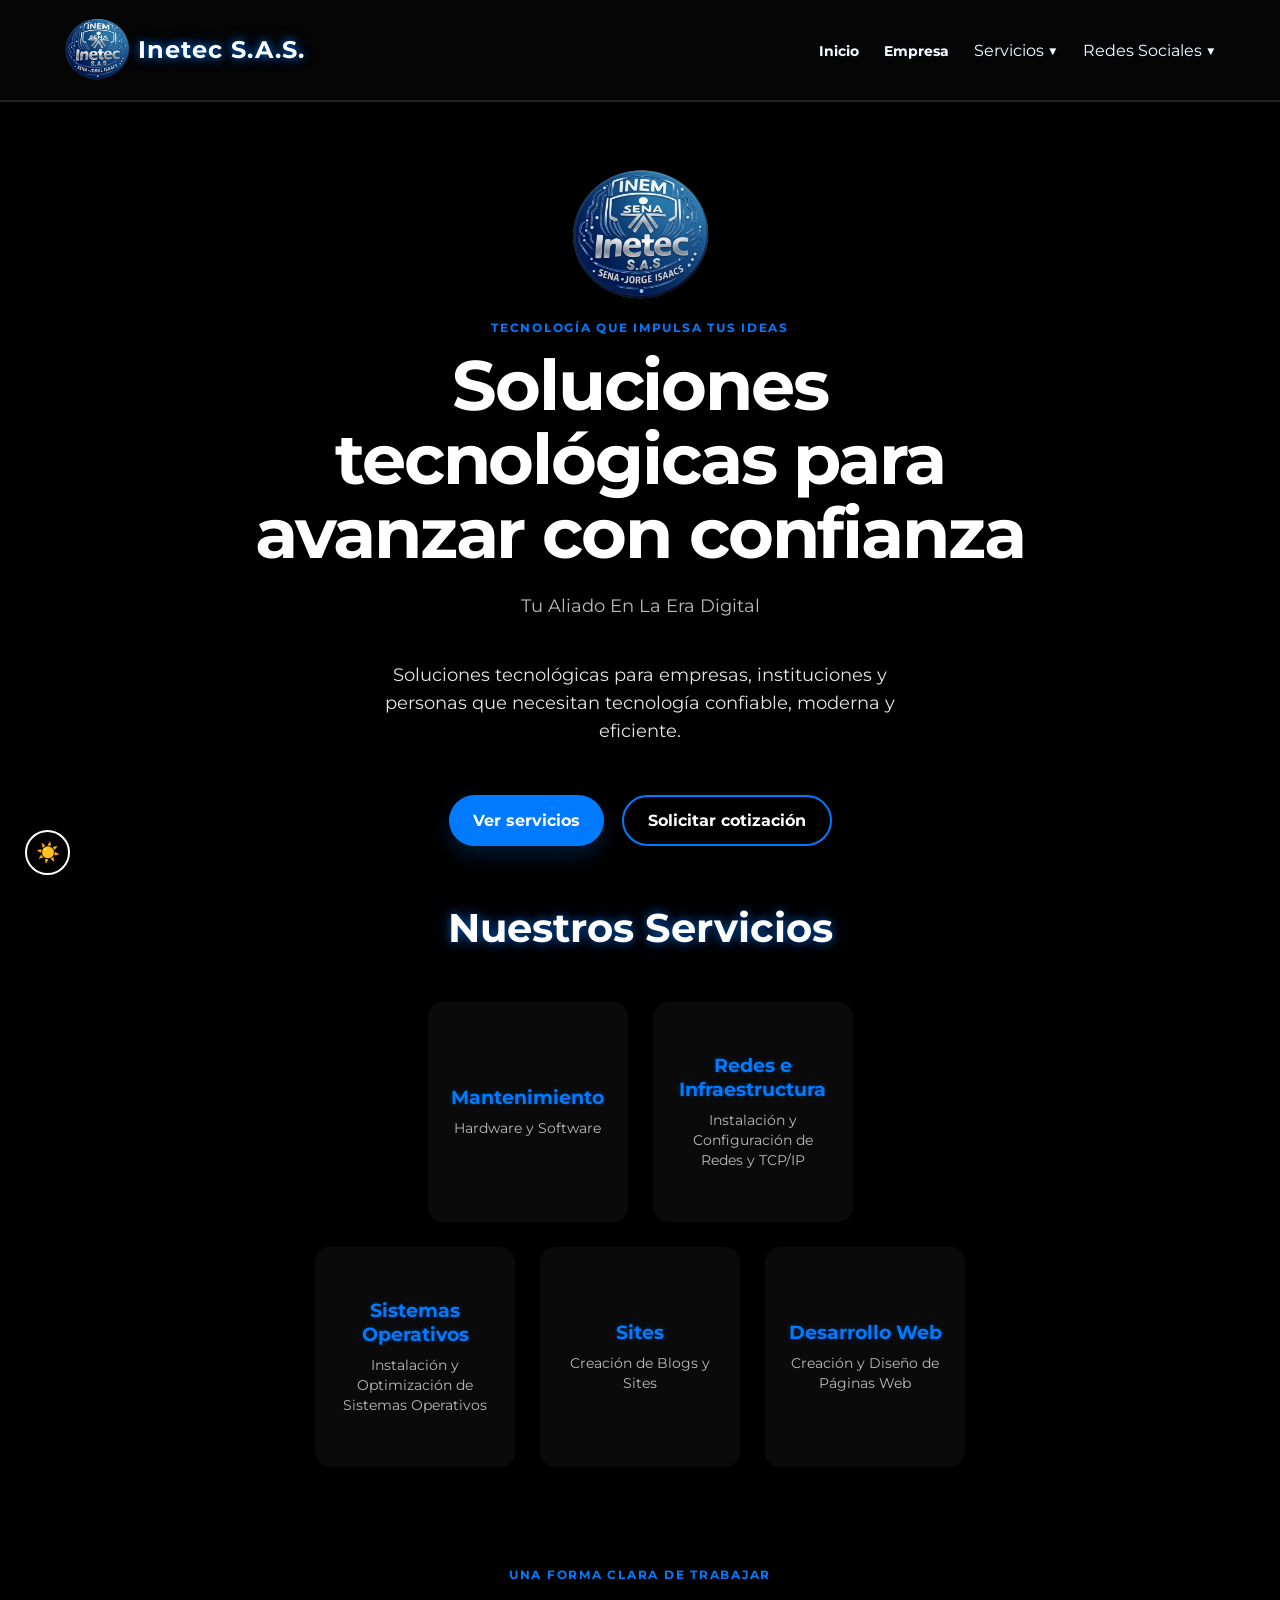
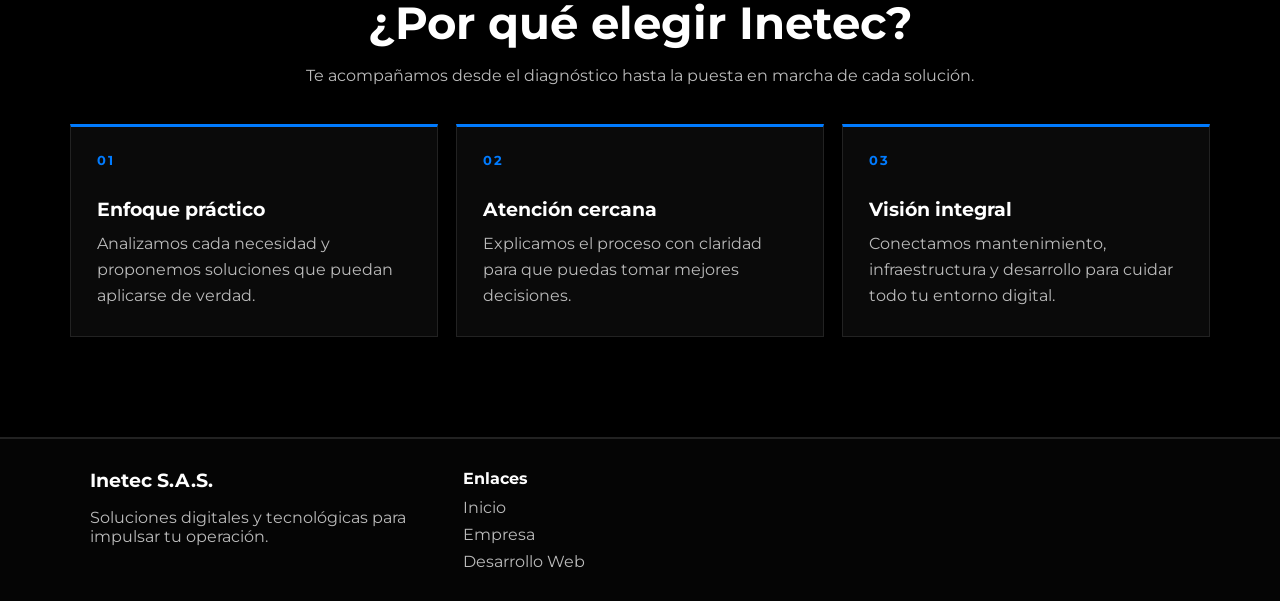
<file: Inetec-S.A.S/Pagina Web Inetec S.A.S-2026/html/index.html>
<!doctype html>
<html lang="es" data-theme="dark">
  <head>
    <meta charset="UTF-8" />
    <meta name="viewport" content="width=device-width, initial-scale=1.0" />
    <title>Inicio | Inetec S.A.S.</title>
    <meta
      name="description"
      content="Servicios de mantenimiento, redes, sistemas operativos, sites y desarrollo web de Inetec S.A.S."
    />
    <link rel="stylesheet" href="../css/estilos.css" />
    <link
      href="https://fonts.googleapis.com/css2?family=Montserrat:wght@400;700&display=swap"
      rel="stylesheet"
    />
  </head>
  <body>
    <nav>
      <div class="nav-izquierdo">
        <div class="logo-texto-wrapper">
          <img
            src="../img/adobe express - file (5).png"
            alt="Logo"
            class="logo-nav-pequeno"
          />
          <span class="nombre-empresa">Inetec S.A.S.</span>
        </div>
      </div>
      <button
        class="menu-toggle"
        type="button"
        aria-controls="menu-principal"
        aria-expanded="false"
      >
        <span class="menu-toggle-icon" aria-hidden="true">☰</span>
        <span>Menú</span>
      </button>
      <div class="nav-derecho">
        <ul class="menu" id="menu-principal">
          <li><a href="index.html">Inicio</a></li>
          <li><a href="empresa.html">Empresa</a></li>

          <li class="dropdown">
            <button class="dropbtn" type="button" aria-expanded="false">
              Servicios <span aria-hidden="true">▼</span>
            </button>
            <div class="dropdown-content">
              <a href="mantenimiento.html">Mantenimiento</a>
              <a href="redes.html">Redes e Infraestructura</a>
              <a href="sistemas_operativos.html">Sistemas Operativos</a>
              <a href="sites.html">Sites</a>
              <a href="desarrollo_web.html">Desarrollo Web</a>
            </div>
          </li>

          <li class="dropdown">
            <button class="dropbtn" type="button" aria-expanded="false">
              Redes Sociales <span aria-hidden="true">▼</span>
            </button>
            <div class="dropdown-content">
              <a
                href="https://www.tiktok.com/@inetec.s.a.s"
                target="_blank"
                rel="noopener noreferrer"
                >TikTok</a
              >
              <a
                href="https://www.instagram.com/inetec.s.a.s/"
                target="_blank"
                rel="noopener noreferrer"
                >Instagram</a
              >
              <a
                href="https://www.youtube.com/@inetecs.a.s"
                target="_blank"
                rel="noopener noreferrer"
                >YouTube</a
              >
            </div>
          </li>
        </ul>
      </div>
    </nav>

    <main id="inicio">
      <section class="hero">
        <img
          src="../img/adobe express - file (5).png"
          alt="Logo Inetec"
          class="logo-hero"
        />
        <p class="etiqueta-hero">Tecnología que impulsa tus ideas</p>
        <h1 class="titulo-hero">Soluciones tecnológicas para avanzar con confianza</h1>
        <p class="slogan-empresa">Tu Aliado En La Era Digital</p>

        <div class="contenedor-resumen">
          <p class="resumen-texto">
            Soluciones tecnológicas para empresas, instituciones y personas que
            necesitan tecnología confiable, moderna y eficiente.
          </p>
        </div>

        <div class="acciones-principales">
          <a href="#servicios" class="btn-principal">Ver servicios</a>
          <a
            href="https://wa.me/"
            target="_blank"
            rel="noopener noreferrer"
            class="btn-secundario"
            >Solicitar cotización</a
          >
        </div>

        <h2 class="titulo-seccion" id="servicios">Nuestros Servicios</h2>

        <div class="contenedor-piramide">
          <div class="fila-superior">
            <a href="mantenimiento.html" class="tarjeta-link">
              <div class="tarjeta">
                <h3>Mantenimiento</h3>
                <p>Hardware y Software</p>
              </div>
            </a>
            <a href="redes.html" class="tarjeta-link">
              <div class="tarjeta">
                <h3>Redes e Infraestructura</h3>
                <p>Instalación y Configuración de Redes y TCP/IP</p>
              </div>
            </a>
          </div>
          <div class="fila-inferior">
            <a href="sistemas_operativos.html" class="tarjeta-link">
              <div class="tarjeta">
                <h3>Sistemas Operativos</h3>
                <p>Instalación y Optimización de Sistemas Operativos</p>
              </div>
            </a>
            <a href="sites.html" class="tarjeta-link">
              <div class="tarjeta">
                <h3>Sites</h3>
                <p>Creación de Blogs y Sites</p>
              </div>
            </a>
            <a href="desarrollo_web.html" class="tarjeta-link">
              <div class="tarjeta">
                <h3>Desarrollo Web</h3>
                <p>Creación y Diseño de Páginas Web</p>
              </div>
            </a>
          </div>
        </div>
      </section>

      <section class="seccion-beneficios">
        <div class="encabezado-seccion">
          <p class="etiqueta-seccion">Una forma clara de trabajar</p>
          <h2>¿Por qué elegir Inetec?</h2>
          <p>Te acompañamos desde el diagnóstico hasta la puesta en marcha de cada solución.</p>
        </div>
        <div class="beneficios-grid">
          <article class="beneficio">
            <span class="numero-beneficio">01</span>
            <h3>Enfoque práctico</h3>
            <p>Analizamos cada necesidad y proponemos soluciones que puedan aplicarse de verdad.</p>
          </article>
          <article class="beneficio">
            <span class="numero-beneficio">02</span>
            <h3>Atención cercana</h3>
            <p>Explicamos el proceso con claridad para que puedas tomar mejores decisiones.</p>
          </article>
          <article class="beneficio">
            <span class="numero-beneficio">03</span>
            <h3>Visión integral</h3>
            <p>Conectamos mantenimiento, infraestructura y desarrollo para cuidar todo tu entorno digital.</p>
          </article>
        </div>
      </section>
    </main>

    <footer class="footer-principal">
      <div class="footer-content">
        <div>
          <h3>Inetec S.A.S.</h3>
          <p>Soluciones digitales y tecnológicas para impulsar tu operación.</p>
        </div>
        <div>
          <h4>Enlaces</h4>
          <ul>
            <li><a href="index.html">Inicio</a></li>
            <li><a href="empresa.html">Empresa</a></li>
            <li><a href="desarrollo_web.html">Desarrollo Web</a></li>
          </ul>
        </div>
      </div>
    </footer>

    <button id="theme-toggle" class="btn-tema" type="button">
      <span id="theme-icon">☀️</span>
    </button>

    <script src="../js/tema.js"></script>
    <script src="../js/navegacion.js"></script>
  </body>
</html>
</file>
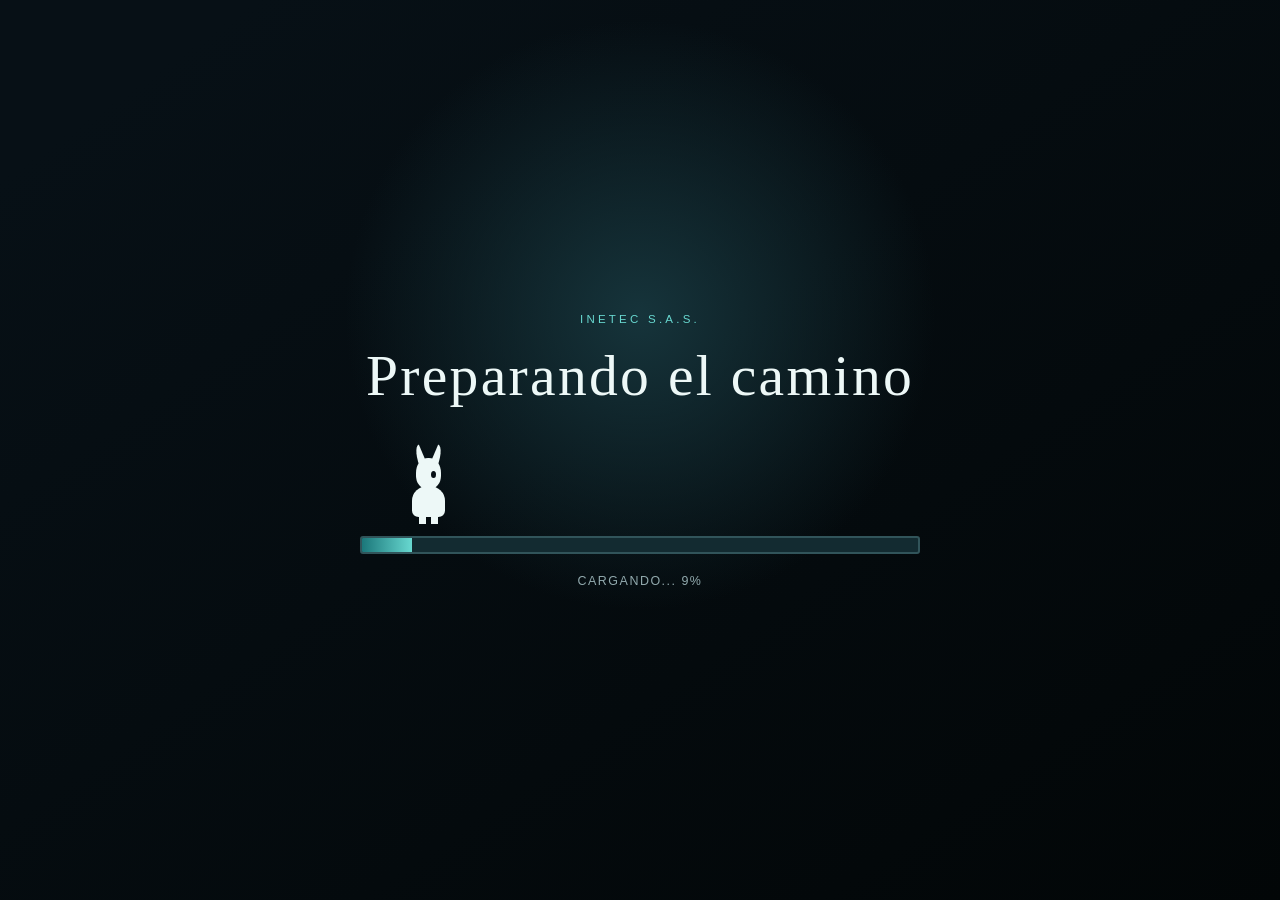
<file: Inetec-S.A.S/Pagina Web Inetec S.A.S-2026/html/carga.html>
<!doctype html>
<html lang="es">
  <head>
    <meta charset="UTF-8" />
    <meta name="viewport" content="width=device-width, initial-scale=1.0" />
    <title>Cargando | Inetec S.A.S.</title>
    <link rel="stylesheet" href="../css/carga.css" />
  </head>
  <body>
    <main class="pantalla-carga" aria-labelledby="titulo-carga">
      <p class="marca">Inetec S.A.S.</p>
      <h1 id="titulo-carga">Preparando el camino</h1>

      <div class="contenedor-barra">
        <div class="personaje" aria-hidden="true">
          <span class="cabeza"><span class="ojo"></span></span>
          <span class="cuerpo"></span>
          <span class="pierna pierna-izquierda"></span>
          <span class="pierna pierna-derecha"></span>
        </div>
        <div
          class="barra"
          role="progressbar"
          aria-label="Progreso de carga"
          aria-valuemin="0"
          aria-valuemax="100"
          aria-valuenow="0"
        >
          <div class="relleno"></div>
        </div>
      </div>

      <p class="estado" id="estado-carga">Cargando... 0%</p>
    </main>

    <script src="../js/carga.js"></script>
  </body>
</html>
</file>
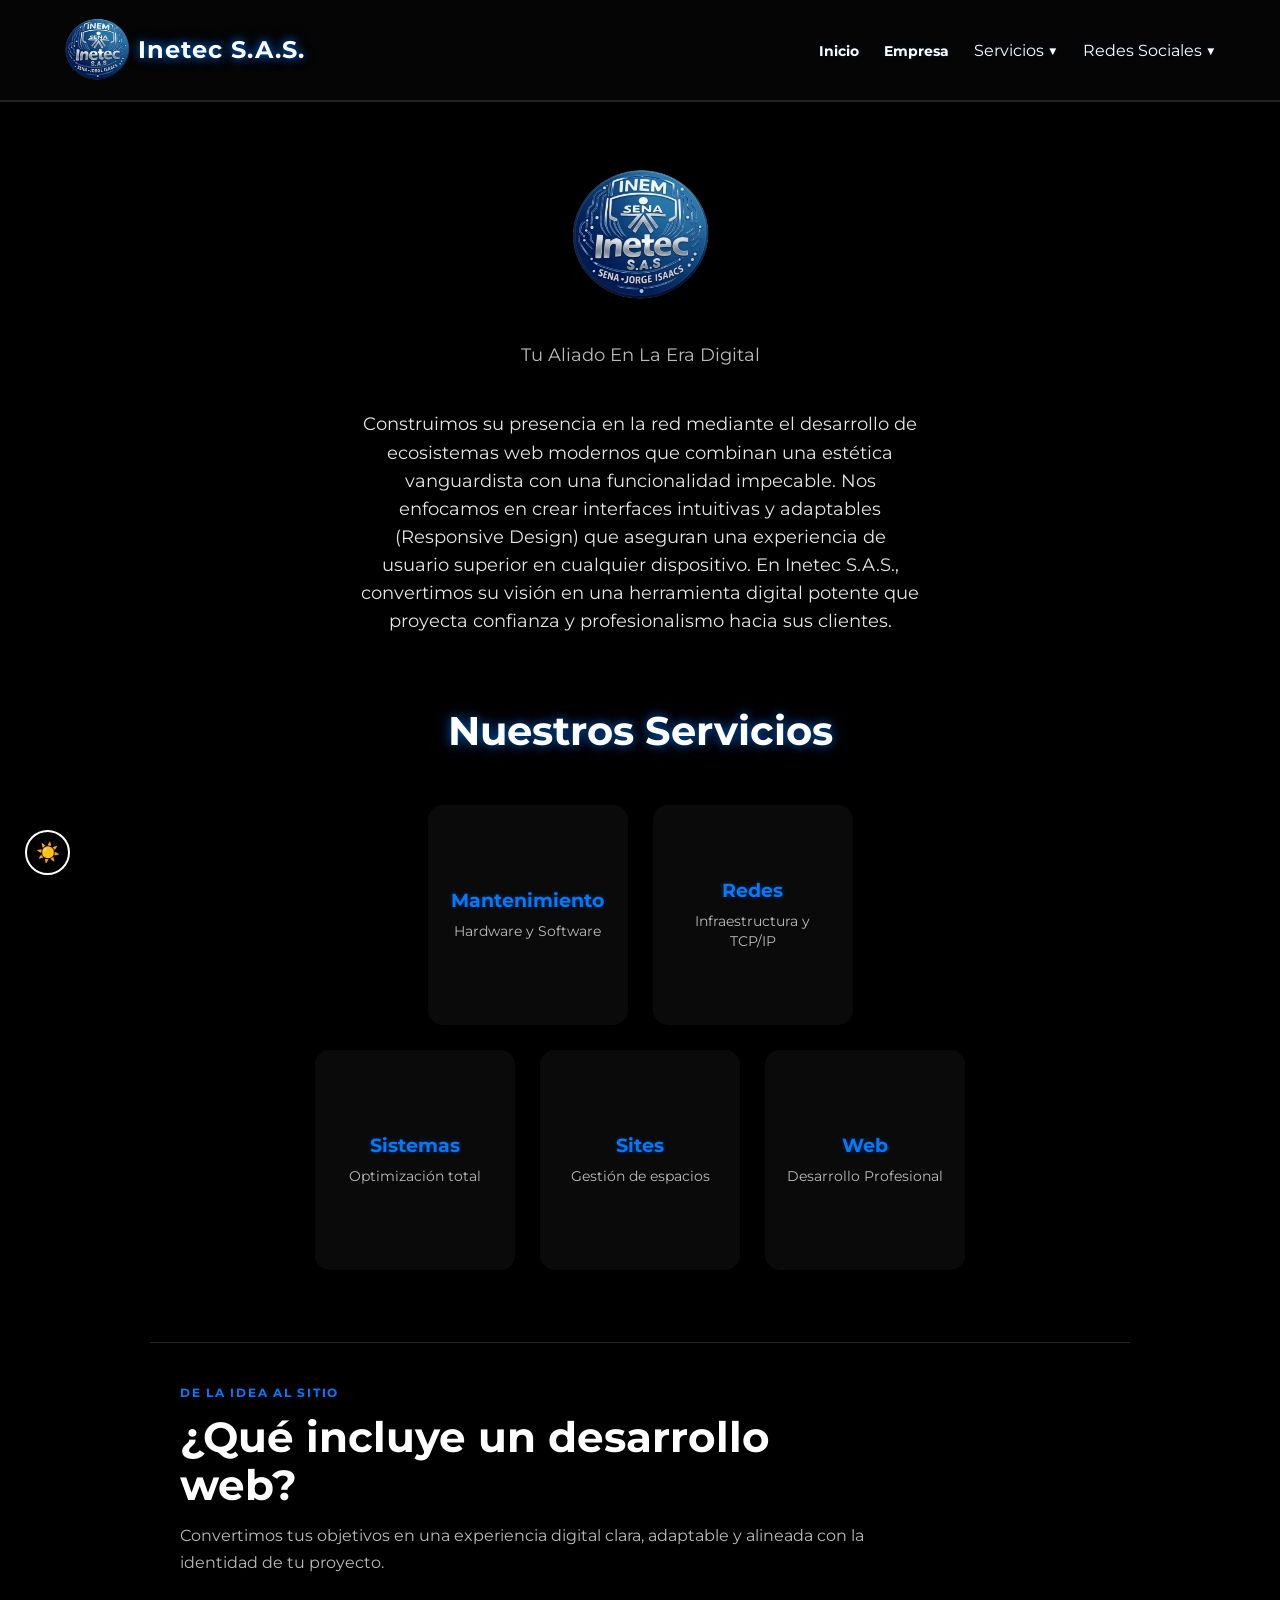
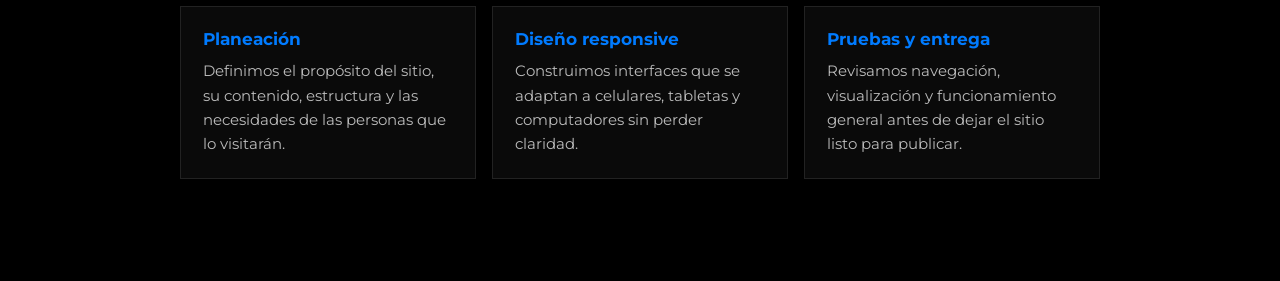
<file: Inetec-S.A.S/Pagina Web Inetec S.A.S-2026/html/desarrollo_web.html>
<!doctype html>
<html lang="es" data-theme="dark">
  <head>
    <meta charset="UTF-8" />
    <meta name="viewport" content="width=device-width, initial-scale=1.0" />
    <title>Desarrollo Web | Inetec S.A.S.</title>
    <meta
      name="description"
      content="Desarrollo de sitios web modernos, adaptables y orientados a la experiencia del usuario."
    />
    <link rel="stylesheet" href="../css/estilos.css" />
    <link
      href="https://fonts.googleapis.com/css2?family=Montserrat:wght@400;700&display=swap"
      rel="stylesheet"
    />
  </head>
  <body>
    <nav>
      <div class="nav-izquierdo">
        <div class="logo-texto-wrapper">
          <img
            src="../img/adobe express - file (5).png"
            alt="Logo"
            class="logo-nav-pequeno"
          />
          <span class="nombre-empresa">Inetec S.A.S.</span>
        </div>
      </div>
      <button class="menu-toggle" type="button" aria-controls="menu-principal" aria-expanded="false">
        <span class="menu-toggle-icon" aria-hidden="true">☰</span><span>Menú</span>
      </button>
      <div class="nav-derecho">
        <ul class="menu" id="menu-principal">
          <li><a href="index.html">Inicio</a></li>
          <li><a href="empresa.html">Empresa</a></li>

          <li class="dropdown">
            <button class="dropbtn" type="button" aria-expanded="false">Servicios <span aria-hidden="true">▼</span></button>
            <div class="dropdown-content">
              <a href="mantenimiento.html">Mantenimiento</a>
              <a href="redes.html">Redes e Infraestructura</a>
              <a href="sistemas_operativos.html">Sistemas Operativos</a>
              <a href="sites.html">Sites</a>
              <a href="desarrollo_web.html">Desarrollo Web</a>
            </div>
          </li>

          <li class="dropdown">
            <button class="dropbtn" type="button" aria-expanded="false">Redes Sociales <span aria-hidden="true">▼</span></button>
            <div class="dropdown-content">
              <a
                href="https://www.tiktok.com/@inetec.s.a.s"
                target="_blank"
                rel="noopener noreferrer"
                >TikTok</a
              >
              <a
                href="https://www.instagram.com/inetec.s.a.s/"
                target="_blank"
                rel="noopener noreferrer"
                >Instagram</a
              >
              <a
                href="https://www.youtube.com/@inetecs.a.s"
                target="_blank"
                rel="noopener noreferrer"
                >YouTube</a
              >
            </div>
          </li>
        </ul>
      </div>
    </nav>

    <main id="inicio">
      <section class="hero">
        <img
          src="../img/adobe express - file (5).png"
          alt="Logo Inetec"
          class="logo-hero"
        />
        <p class="slogan-empresa">Tu Aliado En La Era Digital</p>
        <div class="contenedor-resumen">
          <p class="resumen-texto">
            Construimos su presencia en la red mediante el desarrollo de
            ecosistemas web modernos que combinan una estética vanguardista con
            una funcionalidad impecable. Nos enfocamos en crear interfaces
            intuitivas y adaptables (Responsive Design) que aseguran una
            experiencia de usuario superior en cualquier dispositivo. En Inetec
            S.A.S., convertimos su visión en una herramienta digital potente que
            proyecta confianza y profesionalismo hacia sus clientes.
          </p>
        </div>

        <h1 class="titulo-seccion">Nuestros Servicios</h1>

        <div class="contenedor-piramide">
          <div class="fila-superior">
            <a href="mantenimiento.html" class="tarjeta-link">
              <div class="tarjeta">
                <h3>Mantenimiento</h3>
                <p>Hardware y Software</p>
              </div>
            </a>
            <a href="redes.html" class="tarjeta-link">
              <div class="tarjeta">
                <h3>Redes</h3>
                <p>Infraestructura y TCP/IP</p>
              </div>
            </a>
          </div>
          <div class="fila-inferior">
            <a href="sistemas_operativos.html" class="tarjeta-link">
              <div class="tarjeta">
                <h3>Sistemas</h3>
                <p>Optimización total</p>
              </div>
            </a>
            <a href="sites.html" class="tarjeta-link">
              <div class="tarjeta">
                <h3>Sites</h3>
                <p>Gestión de espacios</p>
              </div>
            </a>
            <a href="desarrollo_web.html" class="tarjeta-link">
              <div class="tarjeta">
                <h3>Web</h3>
                <p>Desarrollo Profesional</p>
              </div>
            </a>
          </div>
        </div>
        <section class="detalle-servicio" aria-labelledby="detalle-web">
          <div class="detalle-introduccion">
            <p class="etiqueta-seccion">De la idea al sitio</p>
            <h2 id="detalle-web">¿Qué incluye un desarrollo web?</h2>
            <p>Convertimos tus objetivos en una experiencia digital clara, adaptable y alineada con la identidad de tu proyecto.</p>
          </div>
          <div class="detalle-grid">
            <article>
              <h3>Planeación</h3>
              <p>Definimos el propósito del sitio, su contenido, estructura y las necesidades de las personas que lo visitarán.</p>
            </article>
            <article>
              <h3>Diseño responsive</h3>
              <p>Construimos interfaces que se adaptan a celulares, tabletas y computadores sin perder claridad.</p>
            </article>
            <article>
              <h3>Pruebas y entrega</h3>
              <p>Revisamos navegación, visualización y funcionamiento general antes de dejar el sitio listo para publicar.</p>
            </article>
          </div>
        </section>
      </section>
    </main>

    <button id="theme-toggle" class="btn-tema" type="button">
      <span id="theme-icon">☀️</span>
    </button>
    <script src="../js/tema.js"></script>
    <script src="../js/navegacion.js"></script>
  </body>
</html>
</file>
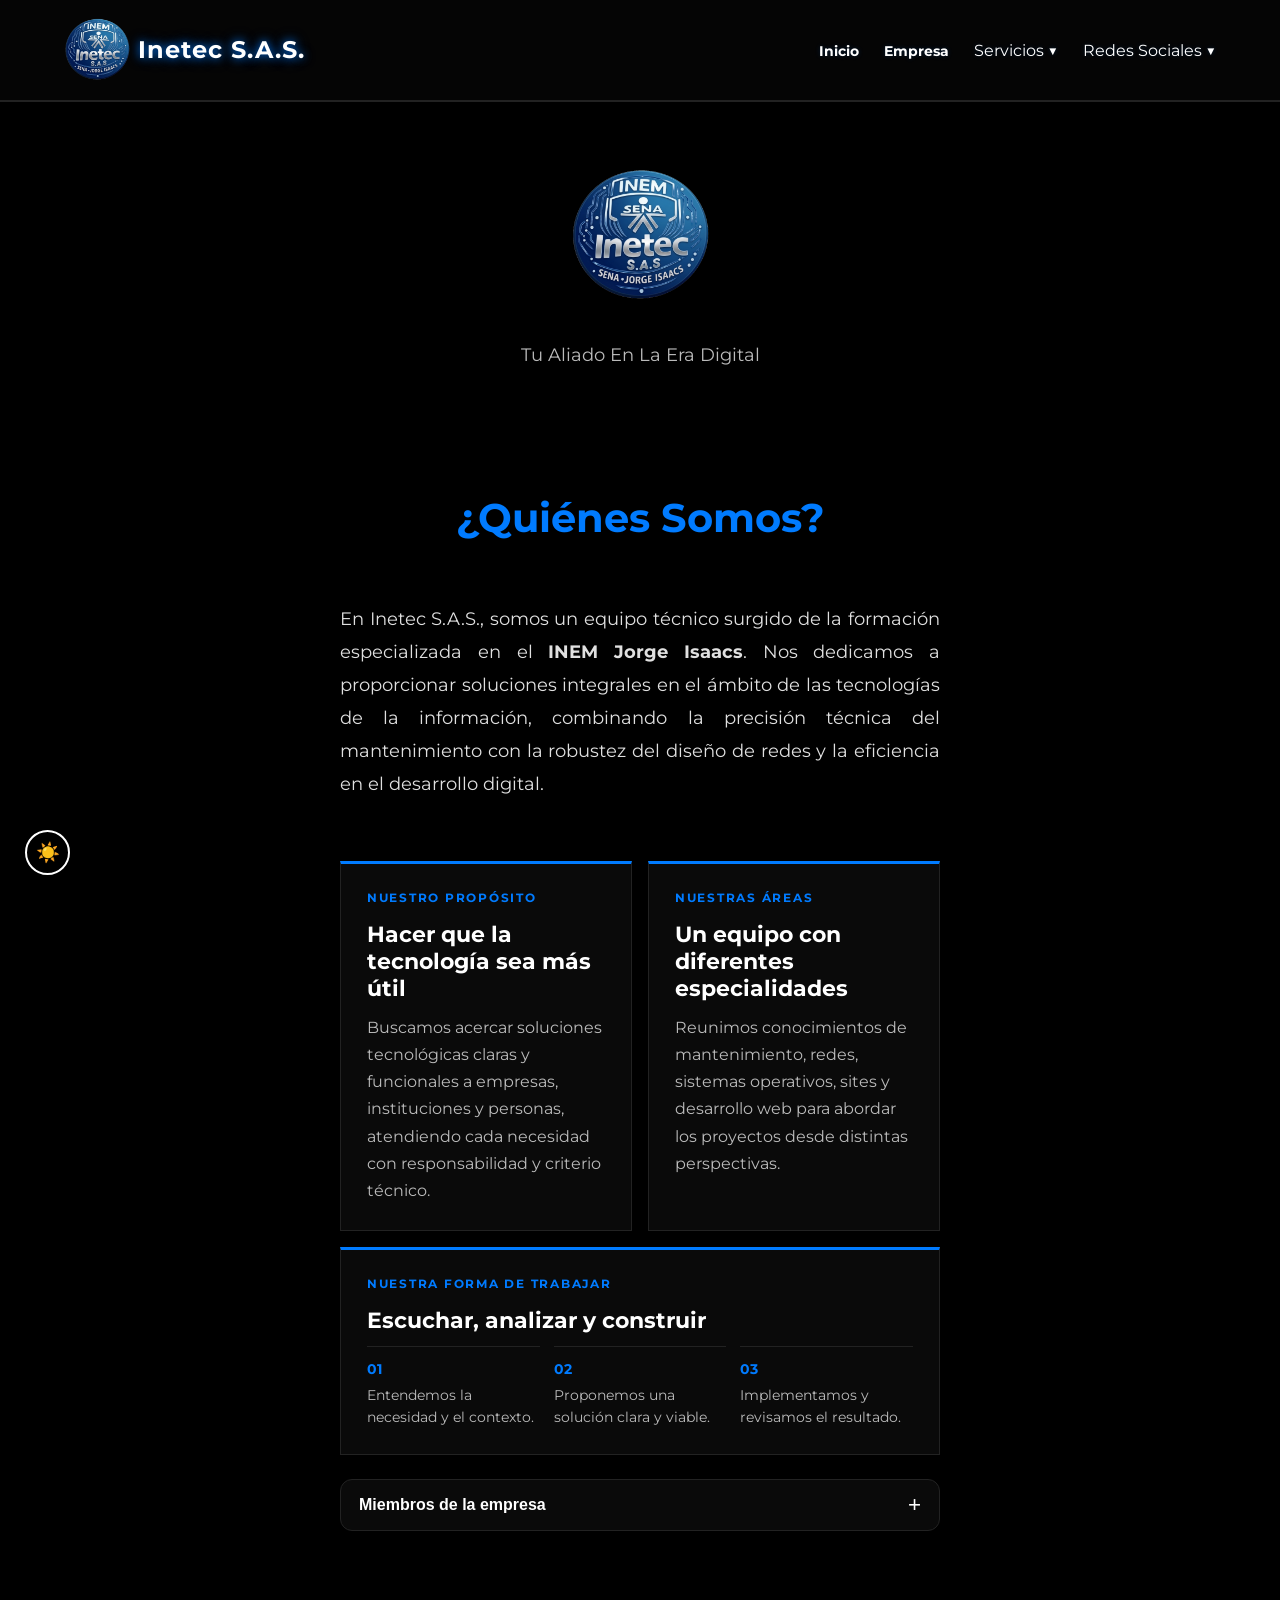
<file: Inetec-S.A.S/Pagina Web Inetec S.A.S-2026/html/empresa.html>
<!doctype html>
<html lang="es" data-theme="dark">
  <head>
    <meta charset="UTF-8" />
    <meta name="viewport" content="width=device-width, initial-scale=1.0" />
    <title>Empresa | Inetec S.A.S.</title>
    <meta
      name="description"
      content="Conoce a Inetec S.A.S., equipo técnico especializado en tecnologías de la información."
    />
    <link rel="stylesheet" href="../css/estilos.css" />
    <link
      href="https://fonts.googleapis.com/css2?family=Montserrat:wght@400;700&display=swap"
      rel="stylesheet"
    />
  </head>
  <body>
    <nav>
      <div class="nav-izquierdo">
        <div class="logo-texto-wrapper">
          <img
            src="../img/adobe express - file (5).png"
            alt="Logo"
            class="logo-nav-pequeno"
          />
          <span class="nombre-empresa">Inetec S.A.S.</span>
        </div>
      </div>
      <button class="menu-toggle" type="button" aria-controls="menu-principal" aria-expanded="false">
        <span class="menu-toggle-icon" aria-hidden="true">☰</span><span>Menú</span>
      </button>
      <div class="nav-derecho">
        <ul class="menu" id="menu-principal">
          <li><a href="index.html">Inicio</a></li>
          <li><a href="empresa.html">Empresa</a></li>
          <li class="dropdown">
            <button class="dropbtn" type="button" aria-expanded="false">Servicios <span aria-hidden="true">▼</span></button>
            <div class="dropdown-content">
              <a href="mantenimiento.html">Mantenimiento</a>
              <a href="redes.html">Redes e Infraestructura</a>
              <a href="sistemas_operativos.html">Sistemas Operativos</a>
              <a href="sites.html">Sites</a>
              <a href="desarrollo_web.html">Desarrollo Web</a>
            </div>
          </li>
          
          <li class="dropdown">
            <button class="dropbtn" type="button" aria-expanded="false">Redes Sociales <span aria-hidden="true">▼</span></button>
            <div class="dropdown-content">
              <a
                href="https://www.tiktok.com/@inetec.s.a.s"
                target="_blank"
                rel="noopener noreferrer"
                >TikTok</a
              >
              <a
                href="https://www.instagram.com/inetec.s.a.s/"
                target="_blank"
                rel="noopener noreferrer"
                >Instagram</a
              >
              <a
                href="https://www.youtube.com/@inetecs.a.s"
                target="_blank"
                rel="noopener noreferrer"
                >YouTube</a
              >
            </div>
          </li>
        </ul>
      </div>
    </nav>

    <main id="inicio">
      <section class="hero">
        <img
          src="../img/adobe express - file (5).png"
          alt="Logo Inetec"
          class="logo-hero"
        />
        <p class="slogan-empresa">Tu Aliado En La Era Digital</p>
        <section class="seccion-quienes-somos">
          <div class="contenedor-empresa">
            <h1 class="titulo-quienes">¿Quiénes Somos?</h1>
            <p class="texto-quienes-somos">
              En Inetec S.A.S., somos un equipo técnico surgido de la formación
              especializada en el <strong>INEM Jorge Isaacs</strong>. Nos
              dedicamos a proporcionar soluciones integrales en el ámbito de las
              tecnologías de la información, combinando la precisión técnica del
              mantenimiento con la robustez del diseño de redes y la eficiencia
              en el desarrollo digital.
            </p>

            <div class="empresa-informacion">
              <article class="empresa-bloque">
                <p class="etiqueta-seccion">Nuestro propósito</p>
                <h2>Hacer que la tecnología sea más útil</h2>
                <p>
                  Buscamos acercar soluciones tecnológicas claras y funcionales
                  a empresas, instituciones y personas, atendiendo cada
                  necesidad con responsabilidad y criterio técnico.
                </p>
              </article>
              <article class="empresa-bloque">
                <p class="etiqueta-seccion">Nuestras áreas</p>
                <h2>Un equipo con diferentes especialidades</h2>
                <p>
                  Reunimos conocimientos de mantenimiento, redes, sistemas
                  operativos, sites y desarrollo web para abordar los proyectos
                  desde distintas perspectivas.
                </p>
              </article>
              <article class="empresa-bloque empresa-bloque-ancho">
                <p class="etiqueta-seccion">Nuestra forma de trabajar</p>
                <h2>Escuchar, analizar y construir</h2>
                <div class="pasos-empresa">
                  <div>
                    <strong>01</strong>
                    <span>Entendemos la necesidad y el contexto.</span>
                  </div>
                  <div>
                    <strong>02</strong>
                    <span>Proponemos una solución clara y viable.</span>
                  </div>
                  <div>
                    <strong>03</strong>
                    <span>Implementamos y revisamos el resultado.</span>
                  </div>
                </div>
              </article>
            </div>

            <div class="miembros-dropdown">
              <button
                type="button"
                class="btn-miembros"
                aria-expanded="false"
                aria-controls="contenido-miembros"
              >
                Miembros de la empresa
              </button>
              <div id="contenido-miembros" class="contenido-miembros" hidden>
                <div class="grupo-miembros">
                  <button
                    type="button"
                    class="btn-grupo"
                    aria-expanded="false"
                    aria-controls="nombres-marketing"
                  >
                    Marketing
                  </button>
                  <div id="nombres-marketing" class="lista-nombres" hidden>
                    <p>Gomez Diaz Emeli</p>
                    <p>Varon Orjuela Ronald</p>
                    <p>Osorio Lopez Isabella</p>
                    <p>Castillo Aragon Juan Manuel</p>
                    <p>Salazar Lopez Dayanna</p>
                  </div>
                </div>
                <div class="grupo-miembros">
                  <button
                    type="button"
                    class="btn-grupo"
                    aria-expanded="false"
                    aria-controls="nombres-mantenimiento"
                  >
                    Mantenimiento
                  </button>
                  <div id="nombres-mantenimiento" class="lista-nombres" hidden>
                    <p>Brayan Duque Bedon</p>
                    <p>Picott Higgins Yihan</p>
                    <p>Morales Chantre Juan Manuel</p>
                    <p>Escobar Castillo Juan David</p>
                    <p>Sara Nicol Romero Muñoz</p>
                  </div>
                </div>
                <div class="grupo-miembros">
                  <button
                    type="button"
                    class="btn-grupo"
                    aria-expanded="false"
                    aria-controls="nombres-redes"
                  >
                    Redes
                  </button>
                  <div id="nombres-redes" class="lista-nombres" hidden>
                    <p>Piandoy Guerrero Alejandro</p>
                    <p>Medina Herrera Farid Andres</p>
                    <p>Moreno Velez Deijher David</p>
                    <p>Sanchez Ledesma Juan Pablo</p>
                    <p>Mendieta Quiñones Jerson Arley</p>
                    <p>Ortiz Garcia Maria Camila</p>
                  </div>
                </div>
                <div class="grupo-miembros">
                  <button
                    type="button"
                    class="btn-grupo"
                    aria-expanded="false"
                    aria-controls="nombres-desarrollo-web"
                  >
                    Desarrollo Web
                  </button>
                  <div id="nombres-desarrollo-web" class="lista-nombres" hidden>
                    <p>Wyllfrant David Perez Salazar</p>
                    <p>Cristian Camilo Ramirez Cono</p>
                    <p>Juan Camilo Giraldo Cifuentes</p>
                    <p>Keiner David Lopez</p>
                    <p>Nicolas Sanchez Botero</p>
                    <p>Juseth David Galvez Ferrin</p>
                  </div>
                </div>
                <div class="grupo-miembros">
                  <button
                    type="button"
                    class="btn-grupo"
                    aria-expanded="false"
                    aria-controls="nombres-site"
                  >
                    Site
                  </button>
                  <div id="nombres-site" class="lista-nombres" hidden>
                    <p>Ospina Ledesma Alejandro</p>
                    <p>Valencia Trujillo Briana</p>
                    <p>Yela Colorado Yoselin</p>
                    <p>Olaya Angulo Andres Felipe</p>
                    <p>Olaya Rojas Juan David</p>
                  </div>
                </div>
                <div class="grupo-miembros">
                  <button
                    type="button"
                    class="btn-grupo"
                    aria-expanded="false"
                    aria-controls="nombres-sistemas-operativos"
                  >
                    Sistemas Operativos
                  </button>
                  <div
                    id="nombres-sistemas-operativos"
                    class="lista-nombres"
                    hidden
                  >
                    <p>Soler Benitez Sebastian</p>
                    <p>Rincon Cuaspud Andres Felipe</p>
                    <p>Varela Ordoño Juan Diego</p>
                    <p>Ceron Garcia Daniel Esteban</p>
                    <p>Oquendo Otero Gabriel</p>
                  </div>
                </div>
              </div>
            </div>
          </div>
        </section>
      </section>
    </main>

    <button id="theme-toggle" class="btn-tema" type="button">
      <span id="theme-icon">☀️</span>
    </button>
    <script src="../js/tema.js"></script>
    <script src="../js/navegacion.js"></script>
    <script src="../js/miembros.js"></script>
  </body>
</html>
</file>
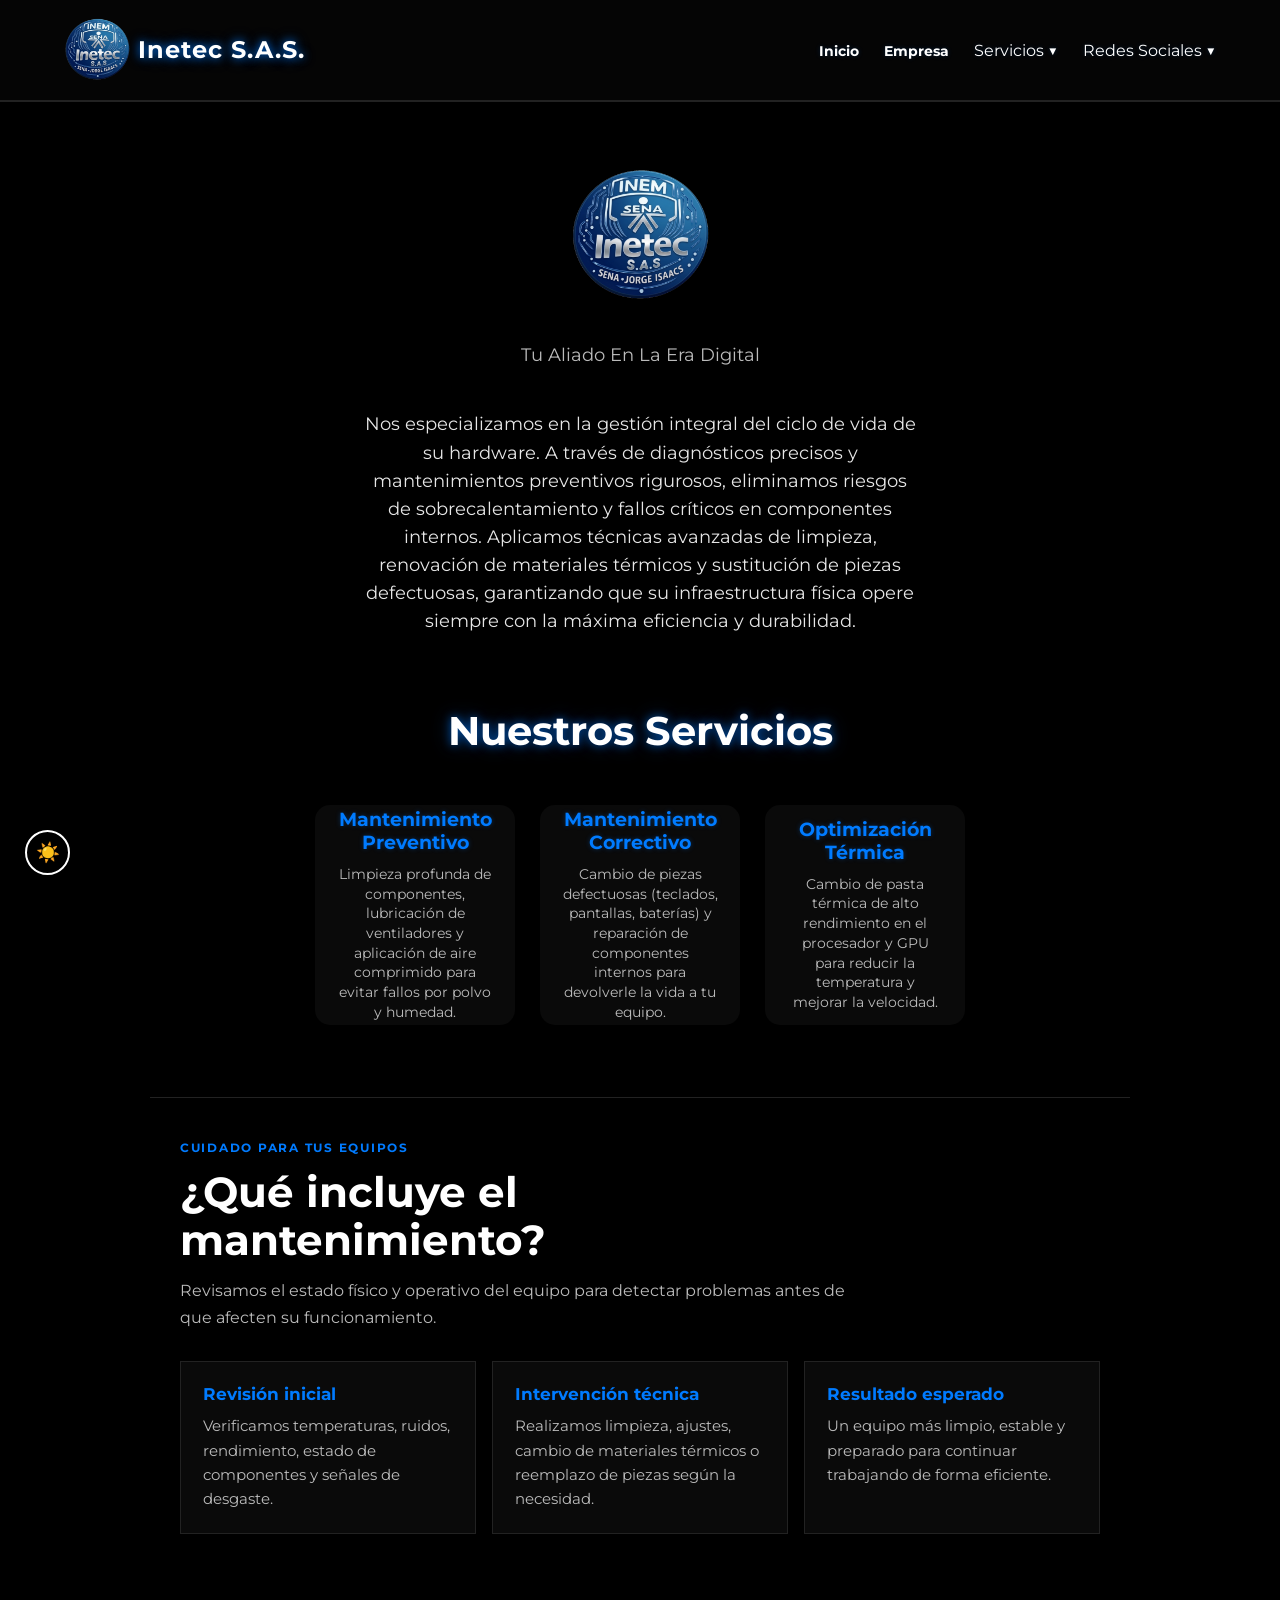
<file: Inetec-S.A.S/Pagina Web Inetec S.A.S-2026/html/mantenimiento.html>
<!doctype html>
<html lang="es" data-theme="dark">
  <head>
    <meta charset="UTF-8" />
    <meta name="viewport" content="width=device-width, initial-scale=1.0" />
    <title>Mantenimiento | Inetec S.A.S.</title>
    <meta
      name="description"
      content="Mantenimiento preventivo, correctivo y optimización térmica para equipos informáticos."
    />
    <link rel="stylesheet" href="../css/estilos.css" />
    <link
      href="https://fonts.googleapis.com/css2?family=Montserrat:wght@400;700&display=swap"
      rel="stylesheet"
    />
  </head>
  <body>
    <nav>
      <div class="nav-izquierdo">
        <div class="logo-texto-wrapper">
          <img
            src="../img/adobe express - file (5).png"
            alt="Logo"
            class="logo-nav-pequeno"
          />
          <span class="nombre-empresa">Inetec S.A.S.</span>
        </div>
      </div>
      <button class="menu-toggle" type="button" aria-controls="menu-principal" aria-expanded="false">
        <span class="menu-toggle-icon" aria-hidden="true">☰</span><span>Menú</span>
      </button>
      <div class="nav-derecho">
        <ul class="menu" id="menu-principal">
          <li><a href="index.html">Inicio</a></li>
          <li><a href="empresa.html">Empresa</a></li>

          <li class="dropdown">
            <button class="dropbtn" type="button" aria-expanded="false">Servicios <span aria-hidden="true">▼</span></button>
            <div class="dropdown-content">
              <a href="mantenimiento.html">Mantenimiento</a>
              <a href="redes.html">Redes e Infraestructura</a>
              <a href="sistemas_operativos.html">Sistemas Operativos</a>
              <a href="sites.html">Sites</a>
              <a href="desarrollo_web.html">Desarrollo Web</a>
            </div>
          </li>

          <li class="dropdown">
            <button class="dropbtn" type="button" aria-expanded="false">Redes Sociales <span aria-hidden="true">▼</span></button>
            <div class="dropdown-content">
              <a
                href="https://www.tiktok.com/@inetec.s.a.s"
                target="_blank"
                rel="noopener noreferrer"
                >TikTok</a
              >
              <a
                href="https://www.instagram.com/inetec.s.a.s/"
                target="_blank"
                rel="noopener noreferrer"
                >Instagram</a
              >
              <a
                href="https://www.youtube.com/@inetecs.a.s"
                target="_blank"
                rel="noopener noreferrer"
                >YouTube</a
              >
            </div>
          </li>
        </ul>
      </div>
    </nav>

    <main id="inicio">
      <section class="hero">
        <img
          src="../img/adobe express - file (5).png"
          alt="Logo Inetec"
          class="logo-hero"
        />
        <p class="slogan-empresa">Tu Aliado En La Era Digital</p>
        <div class="contenedor-resumen">
          <p class="resumen-texto">
            Nos especializamos en la gestión integral del ciclo de vida de su
            hardware. A través de diagnósticos precisos y mantenimientos
            preventivos rigurosos, eliminamos riesgos de sobrecalentamiento y
            fallos críticos en componentes internos. Aplicamos técnicas
            avanzadas de limpieza, renovación de materiales térmicos y
            sustitución de piezas defectuosas, garantizando que su
            infraestructura física opere siempre con la máxima eficiencia y
            durabilidad.
          </p>
        </div>
        <h1 class="titulo-seccion">Nuestros Servicios</h1>

        <div class="contenedor-piramide">
          <div class="fila-inferior">
            <div class="tarjeta">
              <h3>Mantenimiento Preventivo</h3>
              <p>
                Limpieza profunda de componentes, lubricación de ventiladores y
                aplicación de aire comprimido para evitar fallos por polvo y
                humedad.
              </p>
            </div>
            <div class="tarjeta">
              <h3>Mantenimiento Correctivo</h3>
              <p>
                Cambio de piezas defectuosas (teclados, pantallas, baterías) y
                reparación de componentes internos para devolverle la vida a tu
                equipo.
              </p>
            </div>
            <div class="tarjeta">
              <h3>Optimización Térmica</h3>
              <p>
                Cambio de pasta térmica de alto rendimiento en el procesador y
                GPU para reducir la temperatura y mejorar la velocidad.
              </p>
            </div>
          </div>
        </div>
        <section class="detalle-servicio" aria-labelledby="detalle-mantenimiento">
          <div class="detalle-introduccion">
            <p class="etiqueta-seccion">Cuidado para tus equipos</p>
            <h2 id="detalle-mantenimiento">¿Qué incluye el mantenimiento?</h2>
            <p>Revisamos el estado físico y operativo del equipo para detectar problemas antes de que afecten su funcionamiento.</p>
          </div>
          <div class="detalle-grid">
            <article>
              <h3>Revisión inicial</h3>
              <p>Verificamos temperaturas, ruidos, rendimiento, estado de componentes y señales de desgaste.</p>
            </article>
            <article>
              <h3>Intervención técnica</h3>
              <p>Realizamos limpieza, ajustes, cambio de materiales térmicos o reemplazo de piezas según la necesidad.</p>
            </article>
            <article>
              <h3>Resultado esperado</h3>
              <p>Un equipo más limpio, estable y preparado para continuar trabajando de forma eficiente.</p>
            </article>
          </div>
        </section>
      </section>
    </main>

    <button id="theme-toggle" class="btn-tema" type="button">
      <span id="theme-icon">☀️</span>
    </button>

    <script src="../js/tema.js"></script>
    <script src="../js/navegacion.js"></script>
  </body>
</html>
</file>
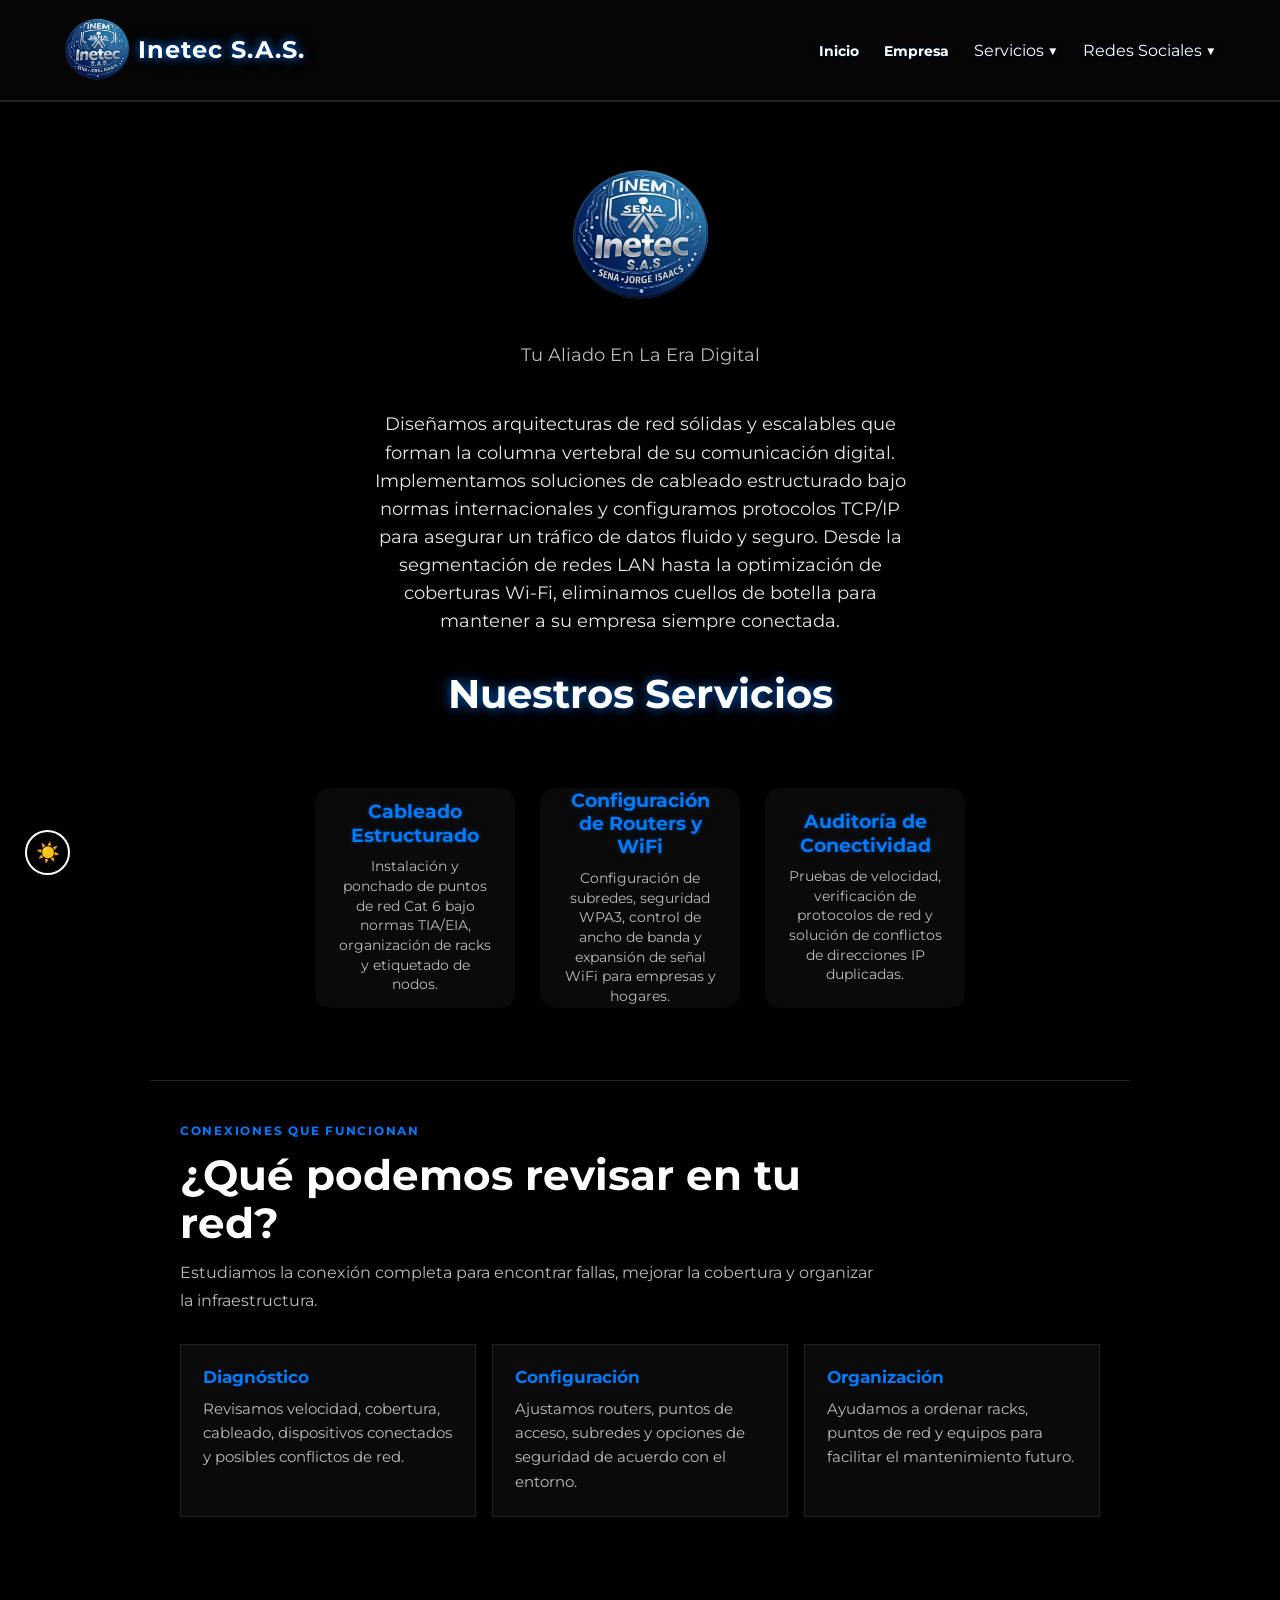
<file: Inetec-S.A.S/Pagina Web Inetec S.A.S-2026/html/redes.html>
<!doctype html>
<html lang="es" data-theme="dark">
  <head>
    <meta charset="UTF-8" />
    <meta name="viewport" content="width=device-width, initial-scale=1.0" />
    <title>Redes e Infraestructura | Inetec S.A.S.</title>
    <meta
      name="description"
      content="Diseño, instalación, configuración y auditoría de redes e infraestructura tecnológica."
    />
    <link rel="stylesheet" href="../css/estilos.css" />
    <link
      href="https://fonts.googleapis.com/css2?family=Montserrat:wght@400;700&display=swap"
      rel="stylesheet"
    />
  </head>
  <body>
    <nav>
      <div class="nav-izquierdo">
        <div class="logo-texto-wrapper">
          <img
            src="../img/adobe express - file (5).png"
            alt="Logo"
            class="logo-nav-pequeno"
          />
          <span class="nombre-empresa">Inetec S.A.S.</span>
        </div>
      </div>
      <button class="menu-toggle" type="button" aria-controls="menu-principal" aria-expanded="false">
        <span class="menu-toggle-icon" aria-hidden="true">☰</span><span>Menú</span>
      </button>
      <div class="nav-derecho">
        <ul class="menu" id="menu-principal">
          <li><a href="index.html">Inicio</a></li>
          <li><a href="empresa.html">Empresa</a></li>
          <li class="dropdown">
            <button class="dropbtn" type="button" aria-expanded="false">Servicios <span aria-hidden="true">▼</span></button>
            <div class="dropdown-content">
              <a href="mantenimiento.html">Mantenimiento</a>
              <a href="redes.html">Redes e Infraestructura</a>
              <a href="sistemas_operativos.html">Sistemas Operativos</a>
              <a href="sites.html">Sites</a>
              <a href="desarrollo_web.html">Desarrollo Web</a>
            </div>
          </li>
          <li class="dropdown">
            <button class="dropbtn" type="button" aria-expanded="false">Redes Sociales <span aria-hidden="true">▼</span></button>
            <div class="dropdown-content">
              <a
                href="https://www.tiktok.com/@inetec.s.a.s"
                target="_blank"
                rel="noopener noreferrer"
                >TikTok</a
              >
              <a
                href="https://www.instagram.com/inetec.s.a.s/"
                target="_blank"
                rel="noopener noreferrer"
                >Instagram</a
              >
              <a
                href="https://www.youtube.com/@inetecs.a.s"
                target="_blank"
                rel="noopener noreferrer"
                >YouTube</a
              >
            </div>
          </li>
        </ul>
      </div>
    </nav>

    <main id="inicio">
      <section class="hero">
        <img
          src="../img/adobe express - file (5).png"
          alt="Logo Inetec"
          class="logo-hero"
        />
        <p class="slogan-empresa">Tu Aliado En La Era Digital</p>
        <div class="contenedor-resumen">
          <p class="resumen-texto">
            Diseñamos arquitecturas de red sólidas y escalables que forman la
            columna vertebral de su comunicación digital. Implementamos
            soluciones de cableado estructurado bajo normas internacionales y
            configuramos protocolos TCP/IP para asegurar un tráfico de datos
            fluido y seguro. Desde la segmentación de redes LAN hasta la
            optimización de coberturas Wi-Fi, eliminamos cuellos de botella para
            mantener a su empresa siempre conectada.
          </p>
          <h1 class="titulo-seccion">Nuestros Servicios</h1>
        </div>
        <div class="contenedor-piramide">
          <div class="fila-inferior">
            <div class="tarjeta">
              <h3>Cableado Estructurado</h3>
              <p>
                Instalación y ponchado de puntos de red Cat 6 bajo normas
                TIA/EIA, organización de racks y etiquetado de nodos.
              </p>
            </div>
            <div class="tarjeta">
              <h3>Configuración de Routers y WiFi</h3>
              <p>
                Configuración de subredes, seguridad WPA3, control de ancho de
                banda y expansión de señal WiFi para empresas y hogares.
              </p>
            </div>
            <div class="tarjeta">
              <h3>Auditoría de Conectividad</h3>
              <p>
                Pruebas de velocidad, verificación de protocolos de red y
                solución de conflictos de direcciones IP duplicadas.
              </p>
            </div>
          </div>
        </div>
        <section class="detalle-servicio" aria-labelledby="detalle-redes">
          <div class="detalle-introduccion">
            <p class="etiqueta-seccion">Conexiones que funcionan</p>
            <h2 id="detalle-redes">¿Qué podemos revisar en tu red?</h2>
            <p>Estudiamos la conexión completa para encontrar fallas, mejorar la cobertura y organizar la infraestructura.</p>
          </div>
          <div class="detalle-grid">
            <article>
              <h3>Diagnóstico</h3>
              <p>Revisamos velocidad, cobertura, cableado, dispositivos conectados y posibles conflictos de red.</p>
            </article>
            <article>
              <h3>Configuración</h3>
              <p>Ajustamos routers, puntos de acceso, subredes y opciones de seguridad de acuerdo con el entorno.</p>
            </article>
            <article>
              <h3>Organización</h3>
              <p>Ayudamos a ordenar racks, puntos de red y equipos para facilitar el mantenimiento futuro.</p>
            </article>
          </div>
        </section>
      </section>
    </main>

    <button id="theme-toggle" class="btn-tema" type="button">
      <span id="theme-icon">☀️</span>
    </button>
    <script src="../js/tema.js"></script>
    <script src="../js/navegacion.js"></script>
  </body>
</html>
</file>
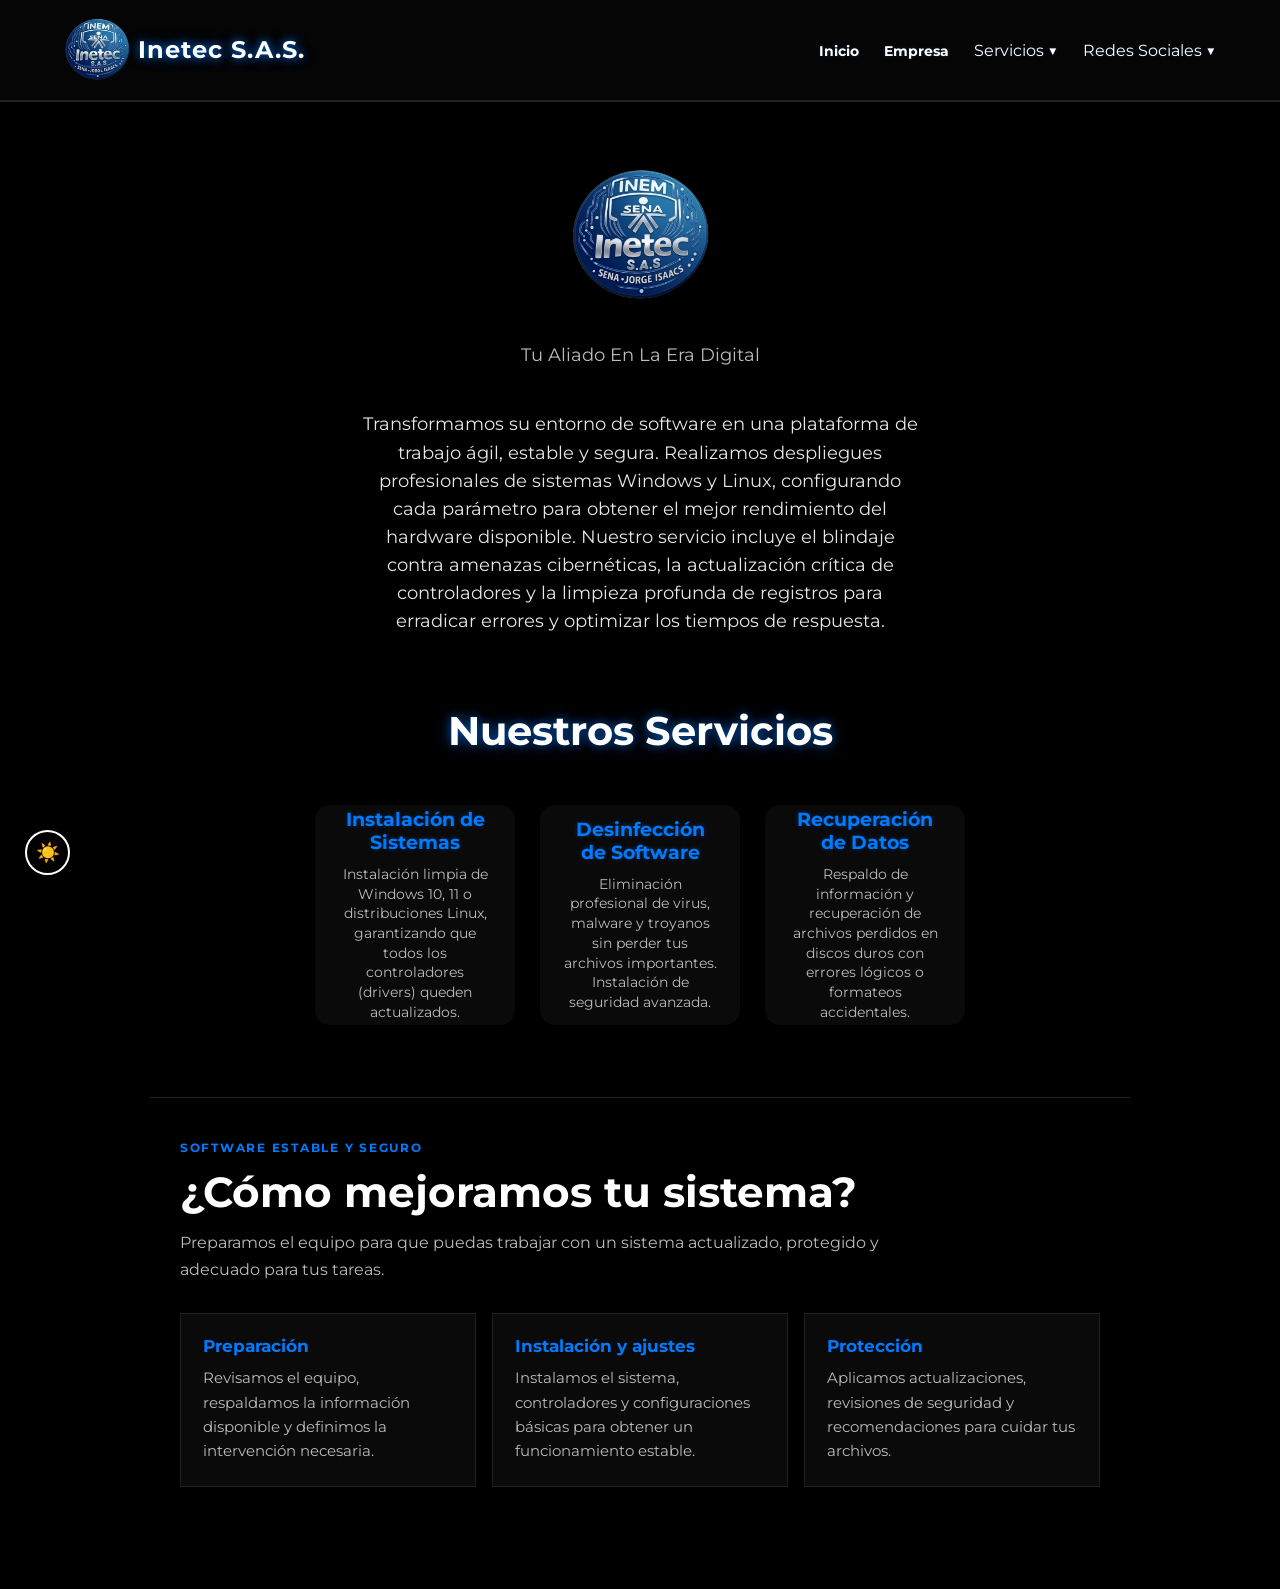
<file: Inetec-S.A.S/Pagina Web Inetec S.A.S-2026/html/sistemas_operativos.html>
<!doctype html>
<html lang="es" data-theme="dark">
  <head>
    <meta charset="UTF-8" />
    <meta name="viewport" content="width=device-width, initial-scale=1.0" />
    <title>Sistemas Operativos | Inetec S.A.S.</title>
    <meta
      name="description"
      content="Instalación, optimización, seguridad y recuperación de datos en sistemas Windows y Linux."
    />
    <link rel="stylesheet" href="../css/estilos.css" />
    <link
      href="https://fonts.googleapis.com/css2?family=Montserrat:wght@400;700&display=swap"
      rel="stylesheet"
    />
  </head>
  <body>
    <nav>
      <div class="nav-izquierdo">
        <div class="logo-texto-wrapper">
          <img
            src="../img/adobe express - file (5).png"
            alt="Logo"
            class="logo-nav-pequeno"
          />
          <span class="nombre-empresa">Inetec S.A.S.</span>
        </div>
      </div>
      <button class="menu-toggle" type="button" aria-controls="menu-principal" aria-expanded="false">
        <span class="menu-toggle-icon" aria-hidden="true">☰</span><span>Menú</span>
      </button>
      <div class="nav-derecho">
        <ul class="menu" id="menu-principal">
          <li><a href="index.html">Inicio</a></li>
          <li><a href="empresa.html">Empresa</a></li>
          <li class="dropdown">
            <button class="dropbtn" type="button" aria-expanded="false">Servicios <span aria-hidden="true">▼</span></button>
            <div class="dropdown-content">
              <a href="mantenimiento.html">Mantenimiento</a>
              <a href="redes.html">Redes e Infraestructura</a>
              <a href="sistemas_operativos.html">Sistemas Operativos</a>
              <a href="sites.html">Sites</a>
              <a href="desarrollo_web.html">Desarrollo Web</a>
            </div>
          </li>
          <li class="dropdown">
            <button class="dropbtn" type="button" aria-expanded="false">Redes Sociales <span aria-hidden="true">▼</span></button>
            <div class="dropdown-content">
              <a
                href="https://www.tiktok.com/@inetec.s.a.s"
                target="_blank"
                rel="noopener noreferrer"
                >TikTok</a
              >
              <a
                href="https://www.instagram.com/inetec.s.a.s/"
                target="_blank"
                rel="noopener noreferrer"
                >Instagram</a
              >
              <a
                href="https://www.youtube.com/@inetecs.a.s"
                target="_blank"
                rel="noopener noreferrer"
                >YouTube</a
              >
            </div>
          </li>
        </ul>
      </div>
    </nav>

    <main id="inicio">
      <section class="hero">
        <img
          src="../img/adobe express - file (5).png"
          alt="Logo Inetec"
          class="logo-hero"
        />
        <p class="slogan-empresa">Tu Aliado En La Era Digital</p>
        <div class="contenedor-resumen">
          <p class="resumen-texto">
            Transformamos su entorno de software en una plataforma de trabajo
            ágil, estable y segura. Realizamos despliegues profesionales de
            sistemas Windows y Linux, configurando cada parámetro para obtener
            el mejor rendimiento del hardware disponible. Nuestro servicio
            incluye el blindaje contra amenazas cibernéticas, la actualización
            crítica de controladores y la limpieza profunda de registros para
            erradicar errores y optimizar los tiempos de respuesta.
          </p>
        </div>
        <h1 class="titulo-seccion">Nuestros Servicios</h1>
        <div class="contenedor-piramide">
          <div class="fila-inferior">
            <div class="tarjeta">
              <h3>Instalación de Sistemas</h3>
              <p>
                Instalación limpia de Windows 10, 11 o distribuciones Linux,
                garantizando que todos los controladores (drivers) queden
                actualizados.
              </p>
            </div>
            <div class="tarjeta">
              <h3>Desinfección de Software</h3>
              <p>
                Eliminación profesional de virus, malware y troyanos sin perder
                tus archivos importantes. Instalación de seguridad avanzada.
              </p>
            </div>
            <div class="tarjeta">
              <h3>Recuperación de Datos</h3>
              <p>
                Respaldo de información y recuperación de archivos perdidos en
                discos duros con errores lógicos o formateos accidentales.
              </p>
            </div>
          </div>
        </div>
        <section class="detalle-servicio" aria-labelledby="detalle-sistemas">
          <div class="detalle-introduccion">
            <p class="etiqueta-seccion">Software estable y seguro</p>
            <h2 id="detalle-sistemas">¿Cómo mejoramos tu sistema?</h2>
            <p>Preparamos el equipo para que puedas trabajar con un sistema actualizado, protegido y adecuado para tus tareas.</p>
          </div>
          <div class="detalle-grid">
            <article>
              <h3>Preparación</h3>
              <p>Revisamos el equipo, respaldamos la información disponible y definimos la intervención necesaria.</p>
            </article>
            <article>
              <h3>Instalación y ajustes</h3>
              <p>Instalamos el sistema, controladores y configuraciones básicas para obtener un funcionamiento estable.</p>
            </article>
            <article>
              <h3>Protección</h3>
              <p>Aplicamos actualizaciones, revisiones de seguridad y recomendaciones para cuidar tus archivos.</p>
            </article>
          </div>
        </section>
      </section>
    </main>

    <button id="theme-toggle" class="btn-tema" type="button">
      <span id="theme-icon">☀️</span>
    </button>
    <script src="../js/tema.js"></script>
    <script src="../js/navegacion.js"></script>
  </body>
</html>
</file>
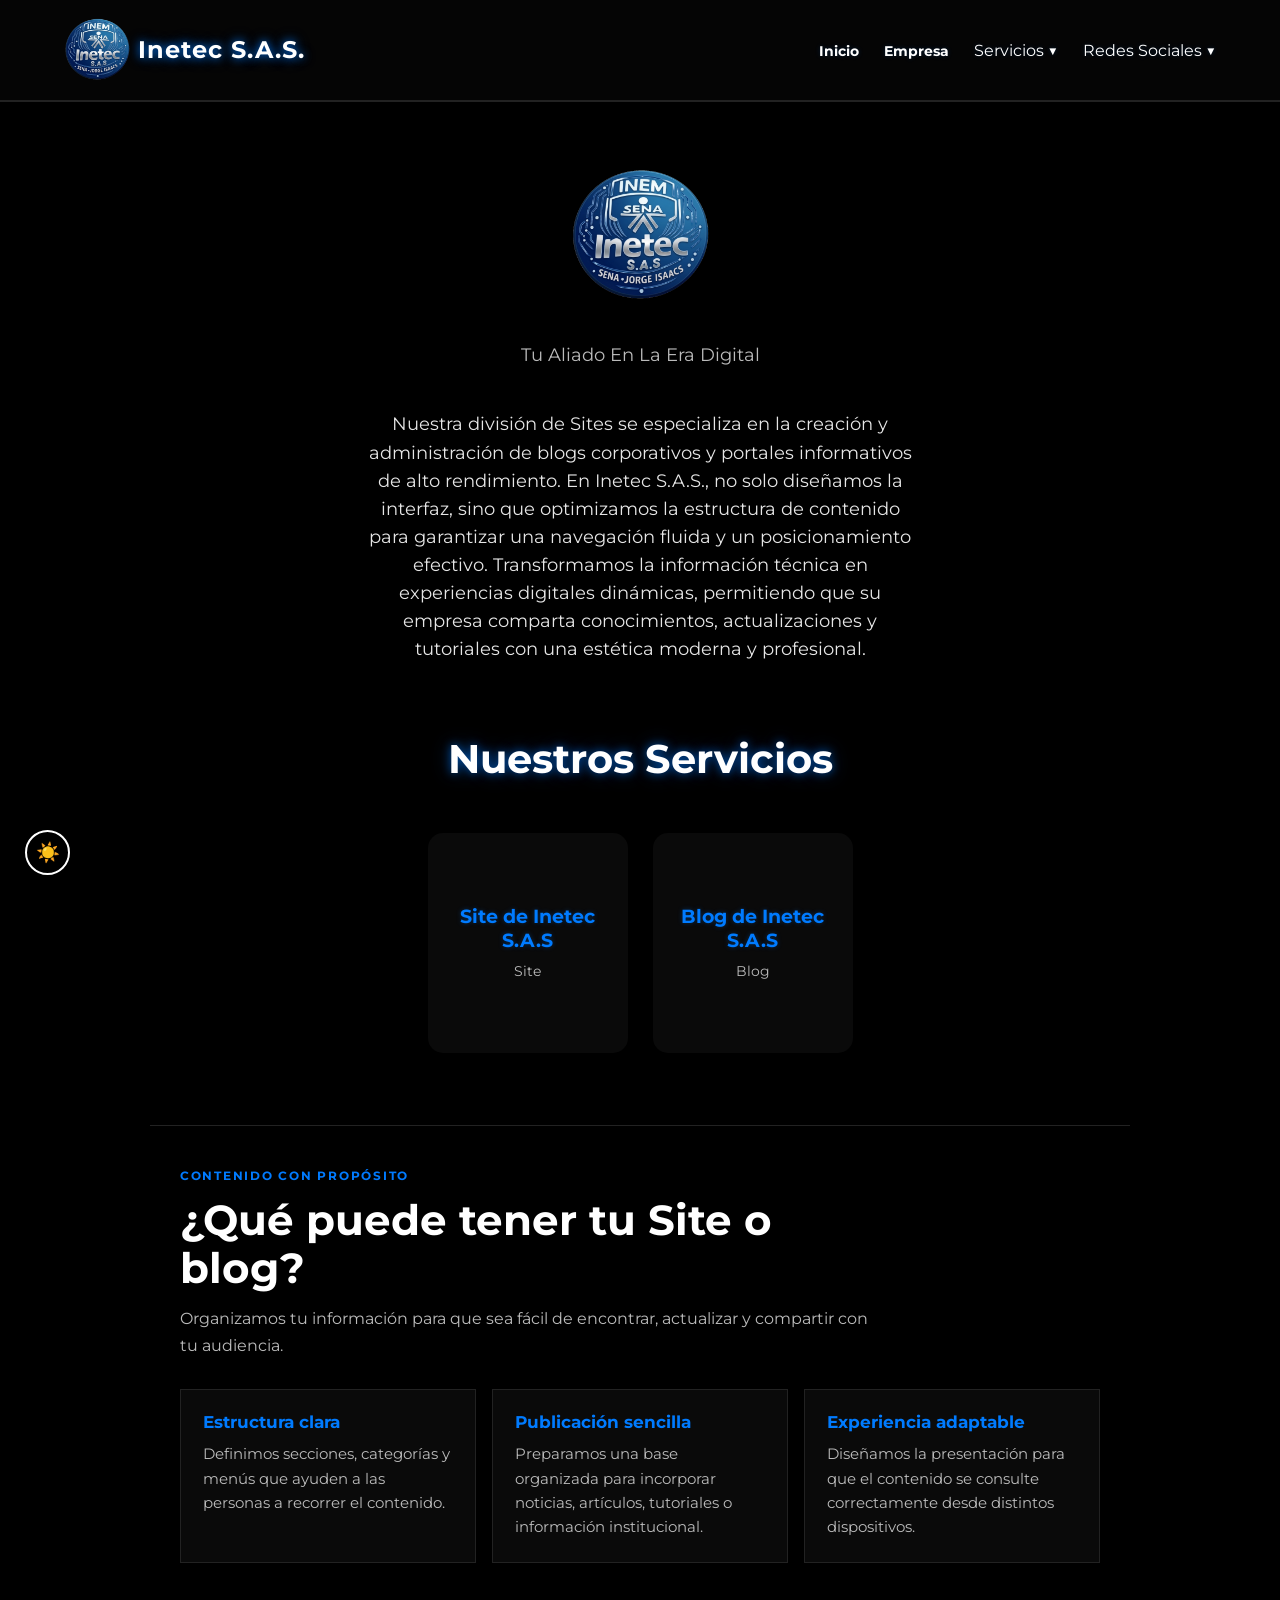
<file: Inetec-S.A.S/Pagina Web Inetec S.A.S-2026/html/sites.html>
<!doctype html>
<html lang="es" data-theme="dark">
  <head>
    <meta charset="UTF-8" />
    <meta name="viewport" content="width=device-width, initial-scale=1.0" />
    <title>Sites y Blogs | Inetec S.A.S.</title>
    <meta
      name="description"
      content="Creación y administración de sites, blogs corporativos y portales informativos."
    />
    <link rel="stylesheet" href="../css/estilos.css" />
    <link
      href="https://fonts.googleapis.com/css2?family=Montserrat:wght@400;700&display=swap"
      rel="stylesheet"
    />
  </head>
  <body>
    <nav>
      <div class="nav-izquierdo">
        <div class="logo-texto-wrapper">
          <img
            src="../img/adobe express - file (5).png"
            alt="Logo"
            class="logo-nav-pequeno"
          />
          <span class="nombre-empresa">Inetec S.A.S.</span>
        </div>
      </div>
      <button class="menu-toggle" type="button" aria-controls="menu-principal" aria-expanded="false">
        <span class="menu-toggle-icon" aria-hidden="true">☰</span><span>Menú</span>
      </button>
      <div class="nav-derecho">
        <ul class="menu" id="menu-principal">
          <li><a href="index.html">Inicio</a></li>
          <li><a href="empresa.html">Empresa</a></li>
          <li class="dropdown">
            <button class="dropbtn" type="button" aria-expanded="false">Servicios <span aria-hidden="true">▼</span></button>
            <div class="dropdown-content">
              <a href="mantenimiento.html">Mantenimiento</a>
              <a href="redes.html">Redes e Infraestructura</a>
              <a href="sistemas_operativos.html">Sistemas Operativos</a>
              <a href="sites.html">Sites</a>
              <a href="desarrollo_web.html">Desarrollo Web</a>
            </div>
          </li>
          <li class="dropdown">
            <button class="dropbtn" type="button" aria-expanded="false">Redes Sociales <span aria-hidden="true">▼</span></button>
            <div class="dropdown-content">
              <a
                href="https://www.tiktok.com/@inetec.s.a.s"
                target="_blank"
                rel="noopener noreferrer"
                >TikTok</a
              >
              <a
                href="https://www.instagram.com/inetec.s.a.s/"
                target="_blank"
                rel="noopener noreferrer"
                >Instagram</a
              >
              <a
                href="https://www.youtube.com/@inetecs.a.s"
                target="_blank"
                rel="noopener noreferrer"
                >YouTube</a
              >
            </div>
          </li>
        </ul>
      </div>
    </nav>

    <main id="inicio">
      <section class="hero">
        <img
          src="../img/adobe express - file (5).png"
          alt="Logo Inetec"
          class="logo-hero"
        />
        <p class="slogan-empresa">Tu Aliado En La Era Digital</p>
        <div class="contenedor-resumen">
          <p class="resumen-texto">
            Nuestra división de Sites se especializa en la creación y
            administración de blogs corporativos y portales informativos de alto
            rendimiento. En Inetec S.A.S., no solo diseñamos la interfaz, sino
            que optimizamos la estructura de contenido para garantizar una
            navegación fluida y un posicionamiento efectivo. Transformamos la
            información técnica en experiencias digitales dinámicas, permitiendo
            que su empresa comparta conocimientos, actualizaciones y tutoriales
            con una estética moderna y profesional.
          </p>
        </div>
        <h1 class="titulo-seccion">Nuestros Servicios</h1>
        <div class="contenedor-piramide">
          <div class="fila-superior">
            <a href="index.html" class="tarjeta-link">
              <div class="tarjeta">
                <h3>Site de Inetec S.A.S</h3>
                <p>Site</p>
              </div>
            </a>
            <a href="index.html" class="tarjeta-link">
              <div class="tarjeta">
                <h3>Blog de Inetec S.A.S</h3>
                <p>Blog</p>
              </div>
            </a>
          </div>
        </div>
        <section class="detalle-servicio" aria-labelledby="detalle-sites">
          <div class="detalle-introduccion">
            <p class="etiqueta-seccion">Contenido con propósito</p>
            <h2 id="detalle-sites">¿Qué puede tener tu Site o blog?</h2>
            <p>Organizamos tu información para que sea fácil de encontrar, actualizar y compartir con tu audiencia.</p>
          </div>
          <div class="detalle-grid">
            <article>
              <h3>Estructura clara</h3>
              <p>Definimos secciones, categorías y menús que ayuden a las personas a recorrer el contenido.</p>
            </article>
            <article>
              <h3>Publicación sencilla</h3>
              <p>Preparamos una base organizada para incorporar noticias, artículos, tutoriales o información institucional.</p>
            </article>
            <article>
              <h3>Experiencia adaptable</h3>
              <p>Diseñamos la presentación para que el contenido se consulte correctamente desde distintos dispositivos.</p>
            </article>
          </div>
        </section>
      </section>
    </main>

    <button id="theme-toggle" class="btn-tema" type="button">
      <span id="theme-icon">☀️</span>
    </button>
    <script src="../js/tema.js"></script>
    <script src="../js/navegacion.js"></script>
  </body>
</html>
</file>
<file: Inetec-S.A.S/Pagina Web Inetec S.A.S-2026/css/estilos.css>
/* --- CONFIGURACIÓN DE COLORES (VARIABLES) --- */
:root[data-theme="dark"] {
  --bg-body: #000000;
  --bg-nav: #050505;
  --texto-principal: #ffffff;
  --texto-secundario: #bbbbbb;
  --bg-tarjeta: #0a0a0a;
  --borde: #222222;
  --acento: #007bff;
  --texto-nav: #ffffff;
}

:root[data-theme="light"] {
  --bg-body: #ffffff;
  --bg-nav: #f8f9fa;
  --texto-principal: #1a1a1a;
  --texto-secundario: #555555;
  --bg-tarjeta: #f1f3f5;
  --borde: #dddddd;
  --acento: #0056b3;
  --texto-nav: #1a1a1a;
}

:root[data-theme="azul-nocturno"] {
  --bg-body: #050b14;
  --bg-nav: #091827;
  --texto-principal: #f4f9fc;
  --texto-secundario: #bfd2df;
  --bg-tarjeta: #0d2234;
  --borde: #24445b;
  --acento: #68d8d0;
  --texto-nav: #f4f9fc;
}

:root[data-theme="azul-hielo"] {
  --bg-body: #cbdde4;
  --bg-nav: #164e63;
  --texto-principal: #172f3b;
  --texto-secundario: #385663;
  --bg-tarjeta: #e5f0f3;
  --borde: #8eafb9;
  --acento: #0f6078;
  --texto-nav: #f2f7f8;
}

/* --- ESTILOS GENERALES --- */
*,
*::before,
*::after {
  box-sizing: border-box;
}

body {
  background-color: var(--bg-body);
  color: var(--texto-principal);
  font-family: "Montserrat", sans-serif;
  margin: 0;
  transition:
    background 0.3s ease,
    color 0.3s ease;
}

/* --- BARRA DE NAVEGACIÓN --- */
nav {
  display: flex;
  justify-content: space-between;
  align-items: center;
  padding: 15px 5%;
  background-color: var(--bg-nav);
  border-bottom: 2px solid var(--borde);
  position: sticky;
  top: 0;
  z-index: 1000;
}

.nombre-empresa {
  font-size: 1.5rem;
  font-weight: 700;
  letter-spacing: 1px;
}

.menu {
  display: flex;
  list-style: none;
  gap: 25px;
  margin: 0;
}

.menu a,
.dropbtn {
  text-decoration: none;
  color: var(--texto-nav);
  font-weight: 700;
  font-size: 0.9rem;
  cursor: pointer;
}

.menu a:focus-visible,
.tarjeta-link:focus-visible,
.btn-tema:focus-visible {
  outline: 3px solid var(--acento);
  outline-offset: 4px;
}

/* DESPLEGABLES */
.dropdown {
  position: relative;
}
.dropdown-content {
  display: none;
  position: absolute;
  background-color: var(--bg-tarjeta);
  min-width: 200px;
  box-shadow: 0 8px 16px rgba(0, 0, 0, 0.2);
  border: 1px solid var(--borde);
  top: 100%;
  right: 0;
}

.dropdown-content a {
  padding: 12px 20px;
  display: block;
  font-weight: 400;
}

.dropdown:hover .dropdown-content {
  display: block;
}
.dropdown-content a:hover {
  background-color: var(--acento);
  color: white;
}

/* --- SECCIÓN HERO Y PIRÁMIDE --- */
.hero {
  display: flex;
  flex-direction: column;
  align-items: center;
  padding: 60px 20px;
  text-align: center;
}

.logo-hero {
  width: 150px;
  margin-bottom: 10px;
}

.slogan-empresa {
  font-size: 1.1rem;
  color: var(--texto-secundario);
  margin-bottom: 40px;
}

.titulo-seccion {
  font-size: 2.5rem;
  margin-bottom: 50px;
}

.contenedor-piramide {
  display: flex;
  flex-direction: column;
  gap: 25px;
  align-items: center;
}

.fila-superior,
.fila-inferior {
  display: flex;
  gap: 25px;
  align-items: stretch;
}

/* --- TARJETAS --- */
.tarjeta {
  background-color: var(--bg-tarjeta);
  width: 200px;
  height: 220px;
  padding: 35px 20px;
  border-radius: 15px;
  border: 2px solid transparent;
  min-width: 0;
  overflow-wrap: anywhere;
  display: flex;
  flex-direction: column;
  justify-content: center;
  transition: all 0.4s cubic-bezier(0.175, 0.885, 0.32, 1.275);
}

.tarjeta h3 {
  color: var(--acento);
  margin: 0 0 10px;
  line-height: 1.25;
}
.tarjeta p {
  font-size: 0.85rem;
  color: var(--texto-secundario);
  margin: 0;
  line-height: 1.45;
  overflow-wrap: anywhere;
}

/* Efecto Hover Tarjetas */
.tarjeta:hover {
  transform: translateY(-15px) scale(1.05);
  border-color: var(--acento);
  box-shadow: 0 15px 30px rgba(0, 123, 255, 0.15);
}

/* --- BOTÓN DE TEMA REDONDO --- */
/* --- BOTÓN DE TEMA REDONDO (Pequeño y B&N) --- */
.btn-tema {
  position: fixed;
  bottom: 25px;
  left: 25px;
  width: 45px; /* Tamaño reducido */
  height: 45px; /* Tamaño reducido */
  border-radius: 50%;
  border: 2px solid var(--acento);
  background-color: var(--acento);
  color: #ffffff;
  font-size: 1.2rem; /* Icono un poco más pequeño */
  cursor: pointer;
  display: flex;
  justify-content: center;
  align-items: center;
  box-shadow: 0 4px 10px rgba(0, 0, 0, 0.2);
  transition: all 0.3s ease;
  z-index: 9999;
}

/* Efecto al pasar el mouse */
.btn-tema:hover {
  transform: scale(1.1);
  background-color: var(--texto-principal);
  color: var(--acento);
  border-color: var(--acento);
}

/* Ajuste para que el icono se vea bien en tema oscuro */
:root[data-theme="dark"] .btn-tema {
  background-color: #000000;
  color: #ffffff;
  border-color: #ffffff;
}

:root[data-theme="dark"] .btn-tema:hover {
  background-color: #ffffff;
  color: #000000;
  border-color: #000000;
}

:root[data-theme="light"] .btn-tema {
  background-color: #ffffff;
  color: #000000;
  border-color: #000000;
}

:root[data-theme="light"] .btn-tema:hover {
  background-color: #000000;
  color: #ffffff;
  border-color: #ffffff;
}
/* Contenedor para alinear logo y nombre */
.logo-texto-wrapper {
  display: flex;
  align-items: center; /* Centra verticalmente el logo con el texto */
  gap: 8px; /* Espacio pequeño entre el logo y el nombre */
}

/* Logo pequeño del tamaño de la fuente */
.logo-nav-pequeno {
  height: 70px; /* El tamaño 'rem' asegura que coincida con la altura de la fuente */
  width: auto; /* Mantiene la proporción */
  object-fit: contain;
}

/* --- MEJORAS DE UX Y CONVERSIÓN --- */
.tarjeta-link {
  text-decoration: none;
  color: inherit;
  display: block;
}

.acciones-principales {
  display: flex;
  justify-content: center;
  gap: 18px;
  flex-wrap: wrap;
  margin-top: 12px;
  margin-bottom: 24px;
}

.btn-principal,
.btn-secundario {
  display: inline-flex;
  align-items: center;
  justify-content: center;
  padding: 14px 24px;
  border-radius: 999px;
  text-decoration: none;
  font-weight: 700;
  transition:
    transform 0.2s ease,
    box-shadow 0.2s ease;
}

.btn-principal {
  background: var(--acento);
  color: #ffffff;
  box-shadow: 0 10px 20px rgba(0, 123, 255, 0.2);
}

.btn-principal:hover,
.btn-secundario:hover {
  transform: translateY(-2px);
}

.btn-secundario {
  background: transparent;
  border: 2px solid var(--acento);
  color: var(--texto-principal);
}

.seccion-beneficios {
  padding: 40px 20px 80px;
}

.bloque-beneficio {
  max-width: 900px;
  margin: 0 auto;
  background: var(--bg-tarjeta);
  border: 1px solid var(--borde);
  border-radius: 18px;
  padding: 28px 32px;
}

.bloque-beneficio h2 {
  margin-top: 0;
  margin-bottom: 18px;
  font-size: clamp(1.5rem, 3vw, 2rem);
}

.bloque-beneficio ul {
  margin: 0;
  padding-left: 20px;
  color: var(--texto-secundario);
  line-height: 1.8;
}

.footer-principal {
  background: var(--bg-nav);
  border-top: 2px solid var(--borde);
  padding: 30px 5%;
  margin-top: 20px;
}

.footer-content {
  display: grid;
  grid-template-columns: repeat(3, minmax(180px, 1fr));
  gap: 20px;
  max-width: 1100px;
  margin: 0 auto;
}

.footer-content h3,
.footer-content h4 {
  margin-top: 0;
  margin-bottom: 10px;
}

.footer-content p,
.footer-content li,
.footer-content a {
  color: var(--texto-secundario);
  text-decoration: none;
}

.footer-content ul {
  list-style: none;
  padding: 0;
  margin: 0;
  display: grid;
  gap: 8px;
}

/* Ajuste opcional para el nombre para asegurar alineación */
.nombre-empresa {
  font-size: 1.5rem;
  font-weight: 700;
  line-height: 1; /* Ayuda a que el logo se centre mejor visualmente */
}

/* --- EFECTO DE BRILLO PARA EL NOMBRE Y SUBTÍTULOS --- */

.nombre-empresa {
  font-size: 1.5rem;
  font-weight: 700;
  letter-spacing: 1px;
  color: var(--texto-nav);
  /* Borde brillante azul */
  text-shadow:
    0 0 8px rgba(0, 123, 255, 0.8),
    0 0 15px rgba(0, 123, 255, 0.4);
  transition: text-shadow 0.3s ease;
}

.titulo-seccion {
  font-size: 2.5rem;
  margin-bottom: 50px;
  text-align: center;
  color: var(--texto-principal);
  /* Borde brillante para los subtítulos */
  text-shadow:
    0 0 10px rgba(0, 123, 255, 0.6),
    0 0 20px rgba(0, 123, 255, 0.3);
}

/* Efecto extra: cuando pasas el mouse por el nombre, brilla más */
.logo-texto-wrapper:hover .nombre-empresa {
  text-shadow:
    0 0 12px rgba(0, 123, 255, 1),
    0 0 25px rgba(0, 123, 255, 0.7);
}

/* Ajuste para los títulos dentro de las tarjetas */
.tarjeta h3 {
  color: var(--acento);
  margin-bottom: 10px;
  text-shadow: 0 0 5px rgba(0, 123, 255, 0.3);
}

/* --- BRILLO PARA SUBPÁGINAS Y MENÚS DESPLEGABLES --- */

/* Estilo de los enlaces dentro del menú desplegable */
.dropdown-content a {
  padding: 12px 20px;
  display: block;
  text-decoration: none;
  color: var(--texto-principal);
  font-weight: 500;
  font-size: 0.85rem;
  transition: all 0.3s ease;
  /* Brillo inicial suave */
  text-shadow: 0 0 5px rgba(0, 123, 255, 0.2);
}

/* Efecto al pasar el cursor sobre una subpágina */
.dropdown-content a:hover {
  background-color: rgba(0, 123, 255, 0.1); /* Fondo azul muy tenue */
  color: var(--acento);
  /* Brillo intenso al hacer hover */
  text-shadow:
    0 0 8px rgba(0, 123, 255, 0.8),
    0 0 15px rgba(0, 123, 255, 0.4);
  padding-left: 25px; /* Pequeño movimiento a la derecha */
}

/* Borde brillante para la "carpeta" o caja del menú desplegable */
.dropdown-content {
  display: none;
  position: absolute;
  background-color: var(--bg-tarjeta);
  min-width: 210px;
  top: 100%;
  right: 0;
  border: 1px solid var(--acento); /* Borde del color de acento */
  border-radius: 8px;
  overflow: hidden;
  /* Resplandor exterior de la caja del menú */
  box-shadow: 0 0 15px rgba(0, 123, 255, 0.3);
  z-index: 1000;
}

/* Brillo para los botones principales del menú (Inicio, Empresa, etc.) */
.menu a,
.dropbtn {
  text-shadow: 0 0 5px rgba(0, 123, 255, 0.2);
  transition: text-shadow 0.3s ease;
}

.menu a:hover,
.dropdown:hover .dropbtn {
  color: var(--acento);
  text-shadow: 0 0 10px rgba(0, 123, 255, 0.7);
}
/* --- EFECTOS PARA EL LOGO Y LA FRASE (HERO) --- */

/* Estilo inicial del logo principal */
.logo-hero {
  width: 140px;
  margin-bottom: 10px;
  transition:
    filter 0.4s ease,
    transform 0.4s ease;
  /* Filtro para que el logo brille en lugar de un borde cuadrado */
  filter: drop-shadow(0 0 5px rgba(0, 123, 255, 0));
}

/* Brillo del LOGO al pasar el mouse */
.logo-hero:hover {
  transform: scale(1.05); /* Se agranda un poco */
  filter: drop-shadow(0 0 15px rgba(0, 123, 255, 0.8))
    drop-shadow(0 0 30px rgba(0, 123, 255, 0.4));
}

/* Estilo inicial de la frase/slogan */
.slogan-empresa {
  font-size: 1.1rem;
  color: var(--texto-secundario);
  margin-bottom: 40px;
  transition: all 0.4s ease;
  cursor: default;
}

/* Brillo de la FRASE al pasar el mouse */
.slogan-empresa:hover {
  color: rgba(0, 123, 255, 0.8);
  text-shadow:
    0 0 10px rgba(0, 123, 255, 0.8),
    0 0 20px rgba(0, 123, 255, 0.4);
  transform: translateY(-2px); /* Pequeño levante */
}

/* Elimina el estilo de enlace azul y permite que la tarjeta se vea igual */
.tarjeta-link {
  text-decoration: none;
  color: inherit;
  display: block;
  height: 220px;
}

/* Efecto visual opcional para que el usuario sepa que puede hacer click */
.tarjeta:hover {
  cursor: pointer;
  transform: translateY(-5px);
  transition: transform 0.3s ease;
  box-shadow: 0 5px 15px rgba(0, 123, 255, 0.4);
}
.contenedor-resumen {
  max-width: 600px; /* Esto evita que el texto se estire mucho */
  margin: 20px auto; /* Lo centra horizontalmente */
  padding: 0 20px; /* Espacio interno para que no toque los bordes en celulares */
}

.resumen-texto {
  font-size: 1.1rem;
  line-height: 1.6; /* Da aire entre líneas para que sea fácil de leer */
  color: var(--texto-principal);
  text-align: center;
  opacity: 0.9; /* Le da un toque más elegante, no tan brillante */
}

/* Opcional: Resaltar las palabras clave con el azul de Inetec */
.resumen-texto strong {
  color: var(--acento);
  font-weight: 600;
}
/* Variables para que el color cambie según el tema */
[data-theme="dark"] {
  --fondo-quienes: #000000;
  --texto-quienes: #e0e0e0;
  --resaltado: #ffffff;
}

[data-theme="azul-nocturno"] {
  --fondo-quienes: #050b14;
  --texto-quienes: #cfe1eb;
  --resaltado: #8ae9df;
}

[data-theme="light"] {
  --fondo-quienes: #ffffff;
  --texto-quienes: #333333;
  --resaltado: #007bff;
}

[data-theme="azul-hielo"] {
  --fondo-quienes: #cbdde4;
  --texto-quienes: #294a58;
  --resaltado: #0f6078;
}

.seccion-quienes {
  padding: 80px 20px;
  background-color: var(--fondo-quienes); /* Cambia automáticamente */
  transition: background-color 0.3s ease;
}

.limite-lectura {
  max-width: 600px; /* Evita que el texto se riegue a los lados */
  margin: 0 auto;
  text-align: center;
}

.titulo-quienes {
  font-family: "Montserrat", sans-serif;
  font-size: 2.5rem;
  color: var(--acento);
  margin-bottom: 40px;
}

.contenido-somos {
  display: flex;
  flex-direction: column;
  gap: 25px; /* Espacio entre párrafos */
}

.parrafo-somos {
  font-family: "Inter", sans-serif;
  font-size: 1.15rem;
  line-height: 1.8;
  color: var(--texto-quienes); /* Cambia según el tema */
  text-align: justify;
  margin: 0;
}

.parrafo-somos strong {
  color: var(--resaltado);
  font-weight: 600;
}

#canvas-estela {
  position: fixed; /* Se queda fijo mientras haces scroll */
  top: 0;
  left: 0;
  width: 100vw;
  height: 100vh;
  z-index: -1; /* Pone los cuadritos DETRÁS del texto y botones */
  pointer-events: none; /* PERMITE hacer clic en los enlaces a través del canvas */
  background: transparent;
}
/* --- Sección Empresa Limpia (Sin cuadros) --- */
.seccion-quienes-somos {
  padding: 80px 20px;
  text-align: center;
  background-color: transparent; /* Importante: Transparente para ver la estela */
}

.contenedor-empresa {
  max-width: 600px; /* Evita que el texto se riegue */
  margin: 0 auto;
  display: flex;
  flex-direction: column;
  align-items: center;
  justify-content: center;
}

/* Estilo para los párrafos de Quiénes Somos */
.texto-quienes-somos {
  font-size: 1.15rem;
  line-height: 1.8;
  color: var(--texto-quienes, #ffffff); /* Usará blanco o gris según el tema */
  text-align: justify;
  margin-top: 20px;
  background: transparent;
}

.empresa-informacion {
  display: grid;
  grid-template-columns: repeat(2, minmax(0, 1fr));
  gap: 16px;
  width: min(100%, 900px);
  margin-top: 42px;
  text-align: left;
}

.empresa-bloque {
  padding: 26px;
  border: 1px solid var(--borde);
  border-top: 3px solid var(--acento);
  background: var(--bg-tarjeta);
}

.empresa-bloque-ancho {
  grid-column: 1 / -1;
}

.empresa-bloque h2 {
  margin: 0 0 12px;
  color: var(--texto-principal);
  font-size: 1.35rem;
  line-height: 1.25;
}

.empresa-bloque > p:last-child {
  margin: 0;
  color: var(--texto-secundario);
  line-height: 1.7;
}

.empresa-bloque .etiqueta-seccion {
  margin-bottom: 16px;
}

.pasos-empresa {
  display: grid;
  grid-template-columns: repeat(3, minmax(0, 1fr));
  gap: 14px;
}

.pasos-empresa div {
  display: flex;
  flex-direction: column;
  gap: 8px;
  padding-top: 14px;
  border-top: 1px solid var(--borde);
}

.pasos-empresa strong {
  color: var(--acento);
  font-size: 0.85rem;
}

.pasos-empresa span {
  color: var(--texto-secundario);
  font-size: 0.9rem;
  line-height: 1.5;
}

.miembros-dropdown {
  width: min(100%, 600px);
  margin-top: 24px;
}

.btn-miembros {
  position: relative;
  width: 100%;
  background-color: var(--bg-tarjeta);
  color: var(--texto-principal);
  border: 1px solid var(--borde);
  border-radius: 12px;
  padding: 16px 18px;
  font-size: 1rem;
  font-weight: 700;
  cursor: pointer;
  text-align: left;
  transition: all 0.3s ease;
}

.btn-miembros::after,
.btn-grupo::after {
  content: "+";
  position: absolute;
  right: 18px;
  top: 50%;
  font-size: 1.4rem;
  font-weight: 400;
  line-height: 1;
  transform: translateY(-50%);
  transition: transform 0.35s ease;
}

.btn-miembros[aria-expanded="true"]::after,
.btn-grupo[aria-expanded="true"]::after {
  transform: translateY(-50%) rotate(45deg);
}

.btn-miembros:hover,
.btn-miembros:focus-visible {
  border-color: var(--acento);
  box-shadow: 0 0 0 2px rgba(0, 123, 255, 0.15);
  outline: none;
}

.contenido-miembros {
  background-color: var(--bg-tarjeta);
  border: 1px solid var(--borde);
  border-radius: 12px;
  margin-top: 10px;
  max-height: 0;
  opacity: 0;
  overflow: hidden;
  padding: 14px 18px;
  color: var(--texto-secundario);
  transform: translateY(-24px) scaleY(0.92);
  transform-origin: top center;
  transition:
    max-height 0.85s ease,
    opacity 0.6s ease,
    transform 0.85s ease;
}

.contenido-miembros[hidden] {
  display: none;
}

.contenido-miembros.esta-abierto {
  opacity: 1;
  transform: translateY(0) scaleY(1);
}

.grupo-miembros + .grupo-miembros {
  margin-top: 8px;
}

.btn-grupo {
  position: relative;
  width: 100%;
  background: transparent;
  border: 0;
  border-bottom: 1px solid var(--borde);
  color: var(--texto-principal);
  cursor: pointer;
  font-size: 1rem;
  font-weight: 700;
  padding: 8px 0;
  padding-right: 32px;
  text-align: left;
}

.btn-grupo:hover,
.btn-grupo:focus-visible {
  color: var(--acento);
  outline: none;
}

.lista-nombres[hidden] {
  display: none;
}

.lista-nombres {
  max-height: 0;
  opacity: 0;
  overflow: hidden;
  padding-left: 12px;
  transform: translateY(-16px) scaleY(0.9);
  transform-origin: top center;
  transition:
    max-height 0.7s ease,
    opacity 0.5s ease,
    transform 0.7s ease;
}

.lista-nombres.esta-abierto {
  opacity: 1;
  transform: translateY(0) scaleY(1);
}

.lista-nombres p {
  margin: 0;
  padding: 8px 0;
  border-bottom: 1px solid var(--borde);
}

.lista-nombres p:last-child {
  border-bottom: none;
}

.contenido-miembros h2 {
  color: var(--texto-principal);
  font-size: 1rem;
  margin: 0;
  padding: 8px 0;
  border-bottom: 1px solid var(--borde);
}

@media (prefers-reduced-motion: reduce) {
  .contenido-miembros,
  .lista-nombres,
  .btn-miembros::after,
  .btn-grupo::after {
    transition: none;
  }
}

body {
  overflow-x: hidden;
  width: 100%;
}

/* --- NAVEGACION RESPONSIVE Y PORTADA --- */
.nav-derecho {
  display: flex;
  align-items: center;
}

.menu-toggle {
  display: none;
  align-items: center;
  gap: 8px;
  border: 1px solid var(--borde);
  border-radius: 8px;
  padding: 10px 14px;
  background: transparent;
  color: var(--texto-nav);
  font: inherit;
  font-size: 0.85rem;
  font-weight: 700;
  cursor: pointer;
}

.menu-toggle:hover,
.menu-toggle:focus-visible {
  border-color: var(--acento);
  color: var(--acento);
  outline: none;
}

.dropbtn {
  border: 0;
  padding: 0;
  background: transparent;
  font: inherit;
}

.dropdown.esta-abierto .dropdown-content {
  display: block;
}

.etiqueta-hero,
.etiqueta-seccion {
  margin: 0 0 14px;
  color: var(--acento);
  font-size: 0.78rem;
  font-weight: 700;
  letter-spacing: 0.14em;
  text-transform: uppercase;
}

.titulo-hero {
  max-width: 820px;
  margin: 0;
  color: var(--texto-principal);
  font-size: clamp(2.2rem, 6vw, 4.4rem);
  line-height: 1.05;
  letter-spacing: -0.03em;
}

.hero .slogan-empresa {
  margin: 24px 0 8px;
}

.seccion-beneficios {
  max-width: 1180px;
  margin: 0 auto;
}

.encabezado-seccion {
  max-width: 680px;
  margin: 0 auto 34px;
  text-align: center;
}

.encabezado-seccion h2 {
  margin: 0 0 12px;
  color: var(--texto-principal);
  font-size: clamp(1.8rem, 4vw, 2.8rem);
}

.encabezado-seccion > p:last-child {
  margin: 0;
  color: var(--texto-secundario);
  line-height: 1.7;
}

.beneficios-grid {
  display: grid;
  grid-template-columns: repeat(3, minmax(0, 1fr));
  gap: 18px;
}

.beneficio {
  min-height: 210px;
  padding: 26px;
  border: 1px solid var(--borde);
  border-top: 3px solid var(--acento);
  background: var(--bg-tarjeta);
}

.numero-beneficio {
  display: block;
  margin-bottom: 30px;
  color: var(--acento);
  font-size: 0.8rem;
  font-weight: 700;
  letter-spacing: 0.14em;
}

.beneficio h3 {
  margin: 0 0 10px;
  color: var(--texto-principal);
}

.beneficio p {
  margin: 0;
  color: var(--texto-secundario);
  line-height: 1.65;
}

.detalle-servicio {
  width: min(100%, 980px);
  margin: 72px auto 0;
  padding: 42px 30px;
  border-top: 1px solid var(--borde);
  text-align: left;
}

.detalle-introduccion {
  max-width: 700px;
  margin-bottom: 30px;
}

.detalle-introduccion h2 {
  margin: 0 0 12px;
  color: var(--texto-principal);
  font-size: clamp(1.7rem, 4vw, 2.6rem);
  line-height: 1.15;
}

.detalle-introduccion > p:last-child {
  margin: 0;
  color: var(--texto-secundario);
  line-height: 1.7;
}

.detalle-grid {
  display: grid;
  grid-template-columns: repeat(3, minmax(0, 1fr));
  gap: 16px;
}

.detalle-grid article {
  padding: 22px;
  border: 1px solid var(--borde);
  background: var(--bg-tarjeta);
}

.detalle-grid h3 {
  margin: 0 0 10px;
  color: var(--acento);
  font-size: 1.05rem;
}

.detalle-grid p {
  margin: 0;
  color: var(--texto-secundario);
  font-size: 0.92rem;
  line-height: 1.65;
}

@media (max-width: 768px) {
  nav {
    flex-direction: row;
    align-items: center;
    padding: 10px 5%;
  }

  .menu-toggle {
    display: inline-flex;
  }

  .nav-derecho {
    position: absolute;
    top: 100%;
    left: 0;
    width: 100%;
    display: none;
    padding: 12px 5% 18px;
    background: var(--bg-nav);
    border-bottom: 1px solid var(--borde);
  }

  .nav-derecho.esta-abierto {
    display: block;
  }

  .menu {
    display: grid;
    grid-template-columns: 1fr;
    width: 100%;
    gap: 4px;
    padding: 0;
  }

  .contenedor-piramide,
  .fila-superior,
  .fila-inferior {
    flex-direction: column;
    align-items: center;
    gap: 15px;
  }

  .tarjeta {
    width: 100%;
    height: 220px;
    padding: 25px 15px;
  }

  .tarjeta-link {
    width: 85%;
    height: 220px;
  }

  .logo-nav-pequeno {
    height: 50px;
  }

  .nombre-empresa {
    font-size: 1.1rem;
  }

  .titulo-seccion {
    font-size: 1.8rem;
  }

  .slogan-empresa,
  .resumen-texto {
    font-size: 1rem;
    padding: 0 10px;
  }

  .limite-lectura,
  .contenedor-empresa {
    max-width: 100%;
    padding: 0 15px;
  }

  .parrafo-somos,
  .texto-quienes-somos {
    text-align: left;
    font-size: 1rem;
  }

  .logo-hero {
    width: 110px;
  }

  .footer-content {
    grid-template-columns: 1fr;
  }

  .menu a,
  .dropbtn {
    display: flex;
    align-items: center;
    justify-content: space-between;
    width: 100%;
    padding: 12px 0;
    text-align: left;
  }

  .dropdown-content {
    position: static;
    width: 100%;
    min-width: 0;
    margin: 0 0 4px;
    box-shadow: none;
    border-radius: 0;
  }

  .dropdown:hover .dropdown-content {
    display: none;
  }

  .dropdown.esta-abierto .dropdown-content {
    display: block;
  }

  .beneficios-grid {
    grid-template-columns: 1fr;
  }

  .detalle-servicio {
    margin-top: 48px;
    padding: 32px 15px;
  }

  .detalle-grid {
    grid-template-columns: 1fr;
  }

  .empresa-informacion {
    grid-template-columns: 1fr;
  }

  .empresa-bloque-ancho {
    grid-column: auto;
  }

  .pasos-empresa {
    grid-template-columns: 1fr;
  }

  .beneficio {
    min-height: 0;
  }

  .titulo-hero {
    font-size: clamp(2rem, 10vw, 3.2rem);
  }
}

@media (prefers-reduced-motion: reduce) {
  *,
  *::before,
  *::after {
    scroll-behavior: auto !important;
    transition-duration: 0.01ms !important;
    animation-duration: 0.01ms !important;
    animation-iteration-count: 1 !important;
  }
}
</file>
<file: Inetec-S.A.S/Pagina Web Inetec S.A.S-2026/css/carga.css>
:root {
  --fondo: #071016;
  --fondo-claro: #10232b;
  --blanco: #edf8f7;
  --gris: #91a9ad;
  --turquesa: #68d8d0;
  --turquesa-oscuro: #1b777a;
  --progreso: 0%;
}

*,
*::before,
*::after {
  box-sizing: border-box;
}

body {
  align-items: center;
  background:
    radial-gradient(circle at 50% 35%, #16343b 0, transparent 34%),
    linear-gradient(145deg, var(--fondo) 10%, #020607 100%);
  color: var(--blanco);
  display: flex;
  font-family: Georgia, "Times New Roman", serif;
  justify-content: center;
  margin: 0;
  min-height: 100vh;
  overflow: hidden;
}

.pantalla-carga {
  padding: 32px 20px;
  text-align: center;
  width: min(680px, 100%);
}

.marca {
  color: var(--turquesa);
  font-family: Arial, sans-serif;
  font-size: 0.72rem;
  letter-spacing: 0.28em;
  margin: 0 0 18px;
  text-transform: uppercase;
}

h1 {
  font-size: clamp(2rem, 7vw, 3.6rem);
  font-weight: 400;
  letter-spacing: 0.04em;
  margin: 0 0 52px;
}

.contenedor-barra {
  margin: 0 auto;
  padding-top: 76px;
  position: relative;
  width: min(560px, 100%);
}

.personaje {
  bottom: 30px;
  height: 66px;
  left: clamp(0px, var(--progreso), calc(100% - 42px));
  position: absolute;
  transform: translateX(-4px);
  transition: left 0.12s linear;
  width: 44px;
}

.personaje {
  animation: none;
}

.cabeza {
  background: var(--blanco);
  border-radius: 48% 48% 43% 43%;
  height: 31px;
  left: 10px;
  position: absolute;
  top: 0;
  width: 25px;
  z-index: 2;
}

.cabeza::before,
.cabeza::after {
  background: var(--blanco);
  content: "";
  height: 25px;
  position: absolute;
  top: -13px;
  width: 8px;
}

.cabeza::before {
  border-radius: 100% 0 0 0;
  left: 0;
  transform: rotate(-23deg);
}

.cabeza::after {
  border-radius: 0 100% 0 0;
  right: 0;
  transform: rotate(23deg);
}

.cuerpo {
  background: var(--blanco);
  border-radius: 48% 48% 20% 20%;
  bottom: 7px;
  height: 31px;
  left: 6px;
  position: absolute;
  width: 33px;
}

.ojo {
  background: var(--fondo);
  border-radius: 50%;
  height: 7px;
  left: 15px;
  position: absolute;
  top: 13px;
  width: 5px;
  z-index: 3;
}

.pierna {
  background: var(--blanco);
  bottom: 0;
  height: 19px;
  position: absolute;
  transform-origin: top center;
  width: 7px;
}

.pierna-izquierda {
  left: 13px;
  animation: caminar-izquierda 0.9s infinite alternate ease-in-out;
}

.pierna-derecha {
  left: 25px;
  animation: caminar-derecha 0.9s infinite alternate ease-in-out;
}

@keyframes caminar-izquierda {
  to {
    transform: rotate(28deg);
  }
}

@keyframes caminar-derecha {
  to {
    transform: rotate(-28deg);
  }
}

.barra {
  background: #132b31;
  border: 2px solid #31545a;
  border-radius: 3px;
  height: 18px;
  overflow: hidden;
  position: relative;
}

.relleno {
  background: linear-gradient(90deg, var(--turquesa-oscuro), var(--turquesa));
  height: 100%;
  transition: width 0.12s linear;
  width: var(--progreso);
}

.estado {
  color: var(--gris);
  font-family: Arial, sans-serif;
  font-size: 0.78rem;
  letter-spacing: 0.12em;
  margin: 20px 0 0;
  text-transform: uppercase;
}

@media (prefers-reduced-motion: reduce) {
  .personaje,
  .relleno {
    transition: none;
    animation: none;
  }
}
</file>
